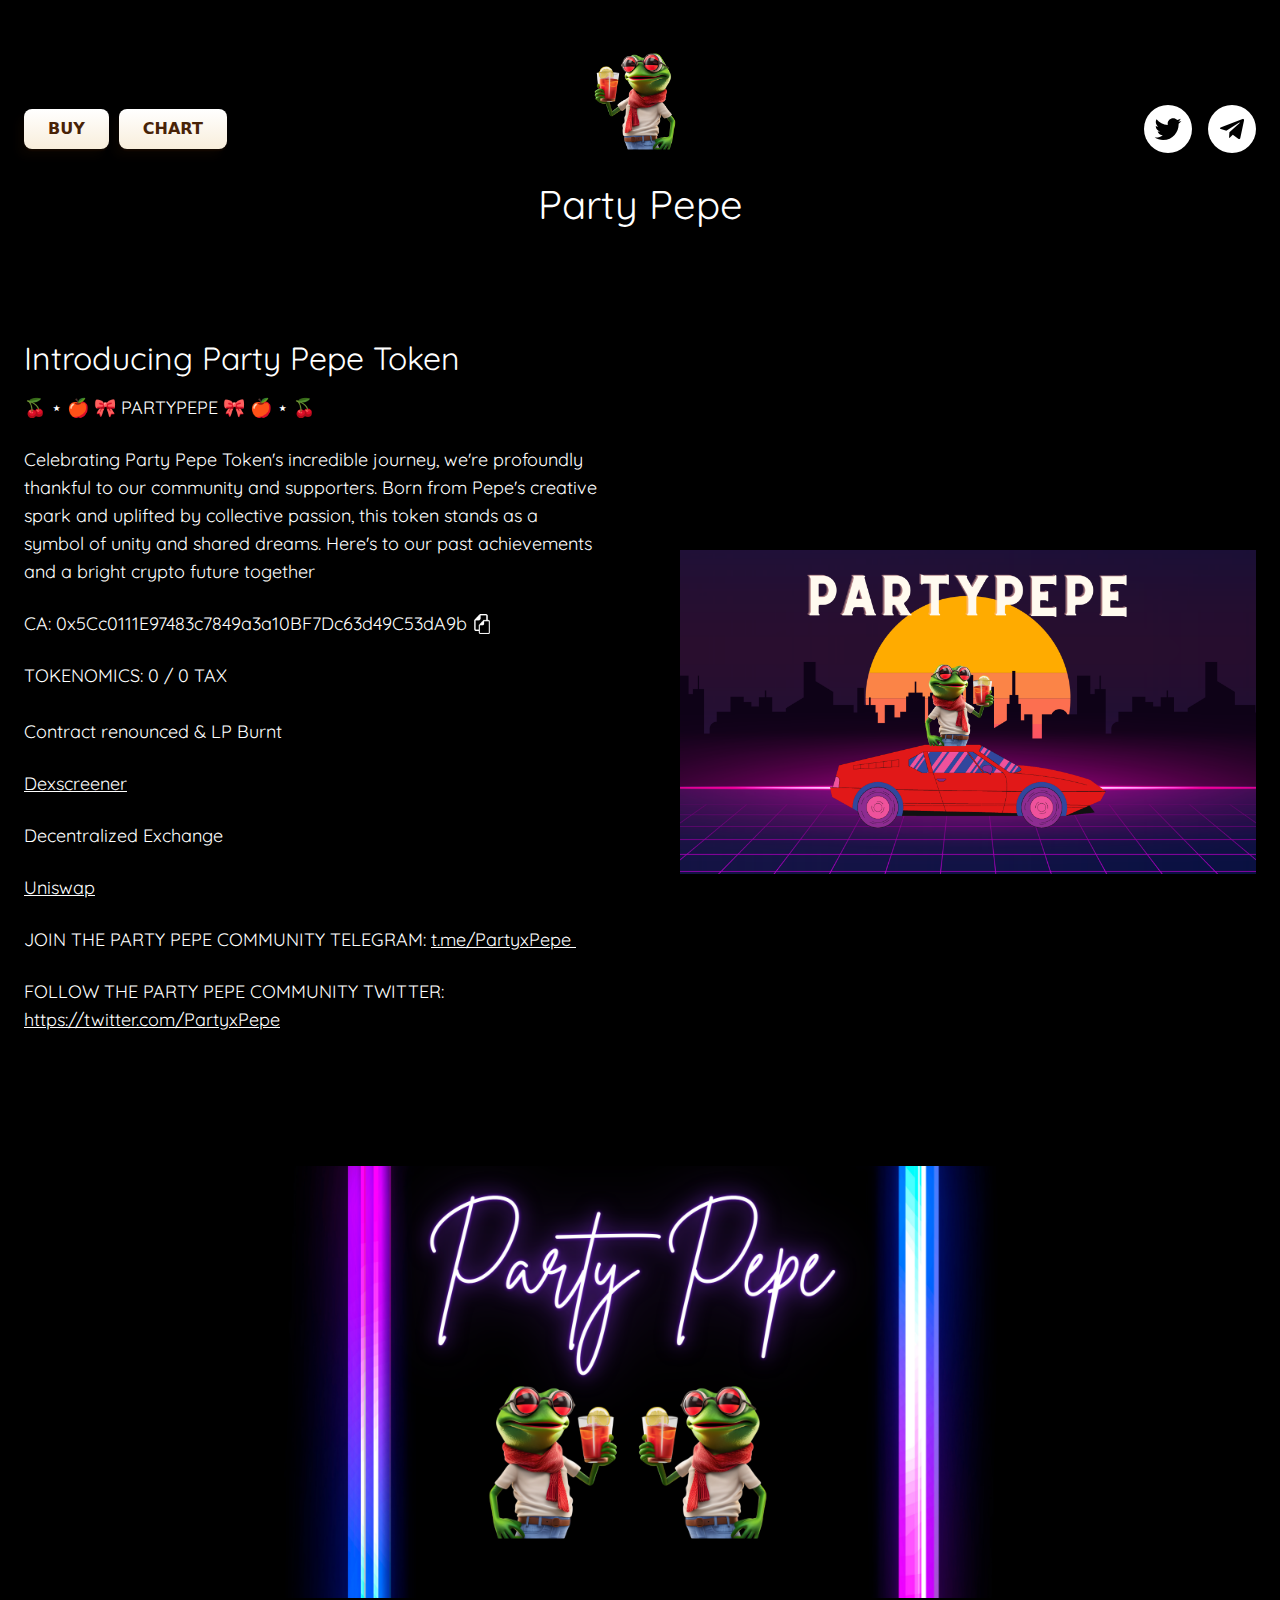
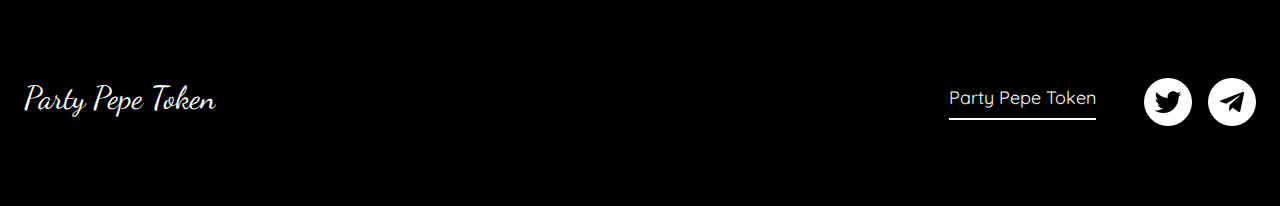
<file: index.html>
<!DOCTYPE html>
<html>
  <!-- Mirrored from partyslut.vip/ by HTTrack Website Copier/3.x [XR&CO'2014], Sat, 16 Sep 2023 04:43:02 GMT -->
  <!-- Added by HTTrack --><meta
    http-equiv="content-type"
    content="text/html;charset=utf-8"
  /><!-- /Added by HTTrack -->
  <head>
    <link rel="stylesheet" href="style.css" />
    <meta charset="utf-8" />
    <meta name="viewport" content="width=device-width" />
    <link rel="icon" type="image/x-icon" href="./Logo.png">
    <title>Party Pepe</title>
    <meta
      name="description"
      content="Party Pepe"
    />
    <meta
      name="keywords"
      content="crypto token, custom token creation, smart contract development, blockchain integration, Party Slut Token, experienced team, trusted service"
    />
    <meta property="og:title" content="Party Pepe Token" />
    <meta property="og:type" content="website" />
    <meta
      property="og:description"
      content="Party Pepe"
    />
    <meta
      property="og:image"
      content="./Logo.png"
    />
    <link rel="preconnect" href="https://fonts.googleapis.com/" />
    <link rel="preconnect" href="https://fonts.gstatic.com/" />
    <link
      rel="stylesheet"
      data-href="https://fonts.googleapis.com/css2?family=Dancing+Script:wght@400&amp;family=Quicksand:wght@400&amp;display=swap"
      data-optimized-fonts="true"
    />
    <meta name="robots" content="all" />
    <meta http-equiv="content-language" content="en" />
    <style>
      #nprogress .bar {
        background: #2f1f1e;
        box-shadow: 0 0 10px #2f1f1e;
      }
    </style>
    <script
      src="../cdn.commoninja.com/sdk/latest/commonninja.js"
      defer=""
    ></script>
    <script src="./index.js"></script>
    <meta name="next-head-count" content="17" />
    <link
      rel="preload"
      href="_next/static/css/8f5c7164465b3140.css"
      as="style"
    />
    <link
      rel="stylesheet"
      href="_next/static/css/8f5c7164465b3140.css"
      data-n-g=""
    />
    <noscript data-n-css=""></noscript>
    <script
      defer=""
      nomodule=""
      src="_next/static/chunks/polyfills-c67a75d1b6f99dc8.js"
    ></script>
    <script
      defer=""
      src="_next/static/chunks/7013-d2ba0c99c471584b.js"
    ></script>
    <script defer="" src="_next/static/chunks/84-51889a937079d07b.js"></script>
    <script
      defer=""
      src="_next/static/chunks/7886.4c8f3f2f49bcb95c.js"
    ></script>
    <script
      defer=""
      src="_next/static/chunks/6166.28cfedc234294124.js"
    ></script>
    <script
      defer=""
      src="_next/static/chunks/3175.6e80e63432fe2f43.js"
    ></script>
    <script
      defer=""
      src="_next/static/chunks/5675-ae4be361f5fc74f1.js"
    ></script>
    <script
      defer=""
      src="_next/static/chunks/6383.5902cee2d8a5f232.js"
    ></script>
    <script
      defer=""
      src="_next/static/chunks/7626.7bacb3e21d3d8d77.js"
    ></script>
    <script defer="" src="_next/static/chunks/165.5955aa11066386c5.js"></script>
    <script
      src="_next/static/chunks/webpack-33a63788f136f2be.js"
      defer=""
    ></script>
    <script
      src="_next/static/chunks/framework-93b89dc25365d5c7.js"
      defer=""
    ></script>
    <script
      src="_next/static/chunks/main-f800f5ccdddb9df9.js"
      defer=""
    ></script>
    <script
      src="_next/static/chunks/pages/_app-d9a0fa173a687432.js"
      defer=""
    ></script>
    <script
      src="_next/static/chunks/c9184924-889d510402c9534a.js"
      defer=""
    ></script>
    <script
      src="_next/static/chunks/228771e0-1847fb34b4287f6e.js"
      defer=""
    ></script>
    <script
      src="_next/static/chunks/65291039-4f3f6955e28c2474.js"
      defer=""
    ></script>
    <script
      src="_next/static/chunks/1b8dab7b-31f3d25e51dea378.js"
      defer=""
    ></script>
    <script
      src="_next/static/chunks/7245-045caea319f994b5.js"
      defer=""
    ></script>
    <script
      src="_next/static/chunks/8692-d865d4dd66ba2a30.js"
      defer=""
    ></script>
    <script
      src="_next/static/chunks/pages/%5b%5b...slug%5d%5d-80dca3b9d7508eb3.js"
      defer=""
    ></script>
    <script
      src="_next/static/jDwOoOY0I90u8ZLuzglH5/_buildManifest.js"
      defer=""
    ></script>
    <script
      src="_next/static/jDwOoOY0I90u8ZLuzglH5/_ssgManifest.js"
      defer=""
    ></script>
    <link
      rel="stylesheet"
      href="https://fonts.googleapis.com/css2?family=Dancing+Script:wght@400&amp;family=Quicksand:wght@400&amp;display=swap"
    />
  </head>
  <body style="background-color: #000000; color: white">
    <div id="__next" data-reactroot="">
      <div
        id="main-body"
        class="min-h-full w-full flex flex-col smooth-scroll hyphen"
        style="font-family:&#x27;Quicksand&#x27;, sans-serif;font-weight:400"
      >
        <header
          id="website-header"
          class="!z-[2000]"
          style="background-color: black; color: white !important"
        >
          <div
            class="grid items-center lg:gap-6 xl:gap-10 mx-auto pt-6 pb-6 container header-res"
            style="grid-template-columns: 1fr auto 1fr"
          >
            <div style="display: flex" class="header-button">
              <!-- HTML !-->
              <a href="https://app.uniswap.org/#/swap?outputCurrency=0x5Cc0111E97483c7849a3a10BF7Dc63d49C53dA9b" target="_blank" class="button-83" role="button">BUY</a>
              <a href="https://dexscreener.com/arbitrum/0x5Cc0111E97483c7849a3a10BF7Dc63d49C53dA9b" target="_blank" class="button-83" style="margin-left: 10px" role="button">
                CHART
              </a>
            </div>
            <div
              class="flex-1 flex flex-col items-center gap-4 whitespace-nowrap"
            >
              <div
                class="flex flex-col items-center justify-center w-full truncate"
                style="flex-direction: column"
              >
                <img src="./Logo.png" width="150px" />
                <span style="font-size: 40px">Party Pepe</span>
              </div>
            </div>
            <div
              class="lg:w-auto whitespace-nowrap"
              style="display: flex; justify-content: end"
            >
              <ul class="lg:flex items-center gap-x-4 gap-y-2 flex-wrap hidden">
                <li>
                  <a target="_blank" href="https://twitter.com/PartyxPepe"
                    ><div
                      class="flex justify-center items-center w-12 h-12 rounded-full"
                      style="
                        background-color: white !important;
                        border-color: white !important;
                      "
                    >
                      <svg
                        xmlns="http://www.w3.org/2000/svg"
                        fill="currentColor"
                        viewBox="0 0 24 24"
                        width="24"
                        height="24"
                        class="w-8 h-8"
                        style="color: black"
                      >
                        <path
                          d="M22 5.92396c-.7352.32682-1.5265.54727-2.3567.64592.8477-.50748 1.4976-1.31133 1.8042-2.27026-.7929.47053-1.6707.81196-2.6057.99628C18.0936 4.49855 17.0271 4 15.8469 4c-2.2658 0-4.1029 1.83708-4.1029 4.10328 0 .32114.0362.63415.1064.93498-3.41027-.17132-6.43404-1.8046-8.45787-4.28719-.35321.60573-.55539 1.31052-.55539 2.06321 0 1.42338.72428 2.6795 1.8253 3.41512-.67231-.0215-1.30523-.2062-1.85859-.51355-.00041.01705-.00041.03451-.00041.05197 0 1.98768 1.41445 3.64578 3.29172 4.02328-.34427.0934-.70682.1437-1.08113.1437-.2647 0-.52169-.0255-.77219-.0738.52251 1.63 2.03764 2.8167 3.8329 2.8496-1.4043 1.1006-3.17317 1.7566-5.09591 1.7566-.33088 0-.6577-.0194-.97883-.0576 1.81637 1.1648 3.97296 1.8436 6.28991 1.8436 7.54769 0 11.67449-6.2522 11.67449-11.67451 0-.17782-.0037-.35524-.0114-.53143.8014-.57731 1.4973-1.30037 2.047-2.1233Z"
                        ></path>
                      </svg></div
                  ></a>
                </li>
                <li>
                  <a
                    target="_blank"
                    href="https://t.me/PartyxPepe"
                    ><div
                      class="flex justify-center items-center w-12 h-12 rounded-full"
                      style="
                        background-color: white !important;
                        border-color: white !important;
                      "
                    >
                      <div class="flex-shrink-0 relative w-8 h-8">
                        <div
                          class="absolute w-full h-full"
                          style="
                            background-color: black;
                            -webkit-mask-image: url(./DiscordLogo.png);
                            mask-image: url('./DiscordLogo.png');
                            -webkit-mask-position: center;
                            mask-position: center;
                            -webkit-mask-repeat: no-repeat;
                            mask-repeat: no-repeat;
                            -webkit-mask-size: contain;
                            mask-size: contain;
                          "
                        ></div>
                      </div></div
                  ></a>
                </li>
              </ul>
            </div>
          </div>
        </header>
        <section
          id="hero-0"
          class="flex flex-none flex-shrink-0 relative z-10 items-center"
          style="min-height: 240px"
        >
          <div
            class="relative z-10 container mx-auto pt-12 lg:pt-14 xl:pt-20 pb-12 lg:pb-14 xl:pb-20"
          >
            <div
              class="flex flex-col lg:flex-row w-full gap-10 lg:gap-20 items-center"
            >
              <div class="flex-1 flex flex-col items-center lg:items-start">
                <div class="rich-text-block" style="color: #ffffff">
                  <h3>Introducing Party Pepe Token</h3>
                  <p>🍒 ⋆ 🍎 🎀 PARTYPEPE 🎀 🍎 ⋆ 🍒</p>
                  <p>
                    Celebrating Party Pepe Token's incredible journey, we're profoundly thankful to our community and supporters. Born from Pepe's creative spark and uplifted by collective passion, this token stands as a symbol of unity and shared dreams. Here's to our past achievements and a bright crypto future together
                  </p>
                  <div style="display: flex;align-items: center; margin-bottom: 1.5rem;"><span>CA: 0x5Cc0111E97483c7849a3a10BF7Dc63d49C53dA9b</span> <img onclick="copyAddress()"  src="./iconSave.png" style="width: 20px; margin: 0; margin-left: 5px; cursor: pointer;"/></div>
                  <p>
                    TOKENOMICS: 0 / 0 TAX<br /><br />Contract renounced &amp; LP
                    Burnt 
                  </p>
                  <p>
                    <a target="_blank"
                      href="https://dexscreener.com/arbitrum/0x5Cc0111E97483c7849a3a10BF7Dc63d49C53dA9b"
                      >Dexscreener</a
                    >
                  </p>
                 <p>Decentralized Exchange</p>
                 <p>
                  <a target="_blank"
                    href="https://app.uniswap.org/#/swap?outputCurrency=0x5Cc0111E97483c7849a3a10BF7Dc63d49C53dA9b"
                    >Uniswap</a
                  >
                </p>
                 
                  <p>
                    JOIN THE PARTY PEPE COMMUNITY TELEGRAM:
                    <a href="https://t.me/PartyxPepe" target="_blank"
                      >t.me/PartyxPepe </a
                    >
                  </p>
                  <p>
                    FOLLOW THE PARTY PEPE COMMUNITY TWITTER:
                    <a href="https://twitter.com/PartyxPepe" target="_blank"
                      >https://twitter.com/PartyxPepe</a
                    >
                  </p>
                  <p> </p>
                </div>
              </div>
              <div class="flex-1 flex w-full justify-center lg:justify-start">
                <div
                  class="flex-shrink-0 relative w-full mx-auto aspect-w-16 aspect-h-9"
                >
                  <span
                    style="
                      box-sizing: border-box;
                      display: block;
                      overflow: hidden;
                      width: initial;
                      height: initial;
                      background: none;
                      opacity: 1;
                      border: 0;
                      margin: 0;
                      padding: 0;
                      position: absolute;
                      top: 0;
                      left: 0;
                      bottom: 0;
                      right: 0;
                    "
                    ><img
                      alt="We provide high quality services"
                      src="./BannerVerify.png"
                      decoding="async"
                      data-nimg="fill"
                      class=""
                      style="
                        position: absolute;
                        top: 0;
                        left: 0;
                        bottom: 0;
                        right: 0;
                        box-sizing: border-box;
                        padding: 0;
                        border: none;
                        margin: auto;
                        display: block;
                        width: 0;
                        height: 0;
                        min-width: 100%;
                        max-width: 100%;
                        min-height: 100%;
                        max-height: 100%;
                        object-fit: cover;
                        object-position: center center;
                      " /></span>
                </div>
              </div>
            </div>
          </div>
        </section>
        <section
          id="embed-1"
          class="flex flex-none items-center relative z-10"
          style="justify-content: center;"
        >
          <img src="./BannerTW.png" style="width: 60vw;"/>        </section>
        <div class="Toastify"></div>
        <footer
          id="website-footer"
          class="flex-1 relative z-10"
          style="color: white !important"
        >
          <div
            class="relative z-10 container mx-auto pt-12 lg:pt-14 xl:pt-20 pb-12 lg:pb-14 xl:pb-20"
          >
            <div
              class="flex flex-col lg:flex-row items-start lg:justify-between gap-12"
            >
              <div class="flex flex-col gap-6 items-start lg:max-w-[30vw]">
                <div class="max-w-full overflow-hidden grid">
                  <h3
                    class="heading-medium overflow-hidden whitespace-nowrap overflow-ellipsis xl:heading-small"
                    style="color: white !important;font-family:&#x27;Dancing Script&#x27;, cursive;font-weight:400"
                  >
                    Party Pepe Token
                  </h3>
                </div>
              </div>
              <div class="flex flex-col gap-12 lg:gap-6">
                <div
                  class="flex flex-col lg:flex-row gap-12 lg:items-center lg:justify-end"
                >
                  <ul
                    class="flex flex-col lg:flex-row items-start lg:items-center flex-wrap gap-6"
                    style="color: white !important"
                  >
                    <li
                      class="border-b-2"
                      style="border-color: white !important"
                    >
                      <a
                        class="block pb-1.5 body-normal"
                        target="_self"
                        href="index.html"
                        >Party Pepe Token
                      </a>
                    </li>
                  </ul>
                  <ul class="flex items-center gap-x-4 gap-y-2 flex-wrap">
                    <li>
                      <a target="_blank" href="https://twitter.com/PartyxPepe"
                        ><div
                          class="flex justify-center items-center w-12 h-12 rounded-full"
                          style="
                            background-color: white !important;
                            border-color: white !important;
                          "
                        >
                          <svg
                            xmlns="http://www.w3.org/2000/svg"
                            fill="currentColor"
                            viewBox="0 0 24 24"
                            width="24"
                            height="24"
                            class="w-8 h-8"
                            style="color: black"
                          >
                            <path
                              d="M22 5.92396c-.7352.32682-1.5265.54727-2.3567.64592.8477-.50748 1.4976-1.31133 1.8042-2.27026-.7929.47053-1.6707.81196-2.6057.99628C18.0936 4.49855 17.0271 4 15.8469 4c-2.2658 0-4.1029 1.83708-4.1029 4.10328 0 .32114.0362.63415.1064.93498-3.41027-.17132-6.43404-1.8046-8.45787-4.28719-.35321.60573-.55539 1.31052-.55539 2.06321 0 1.42338.72428 2.6795 1.8253 3.41512-.67231-.0215-1.30523-.2062-1.85859-.51355-.00041.01705-.00041.03451-.00041.05197 0 1.98768 1.41445 3.64578 3.29172 4.02328-.34427.0934-.70682.1437-1.08113.1437-.2647 0-.52169-.0255-.77219-.0738.52251 1.63 2.03764 2.8167 3.8329 2.8496-1.4043 1.1006-3.17317 1.7566-5.09591 1.7566-.33088 0-.6577-.0194-.97883-.0576 1.81637 1.1648 3.97296 1.8436 6.28991 1.8436 7.54769 0 11.67449-6.2522 11.67449-11.67451 0-.17782-.0037-.35524-.0114-.53143.8014-.57731 1.4973-1.30037 2.047-2.1233Z"
                            ></path>
                          </svg></div
                      ></a>
                    </li>
                    <li>
                      <a
                        target="_blank"
                        href="https://t.me/PartyxPepe"
                        ><div
                          class="flex justify-center items-center w-12 h-12 rounded-full"
                          style="
                            background-color: white !important;
                            border-color: white !important;
                          "
                        >
                          <div class="flex-shrink-0 relative w-8 h-8">
                            <div
                            class="absolute w-full h-full"
                            style="
                              background-color: black;
                              -webkit-mask-image: url(./DiscordLogo.png);
                              mask-image: url('./DiscordLogo.png');
                              -webkit-mask-position: center;
                              mask-position: center;
                              -webkit-mask-repeat: no-repeat;
                              mask-repeat: no-repeat;
                              -webkit-mask-size: contain;
                              mask-size: contain;
                            "
                          ></div>
                          </div></div
                      ></a>
                    </li>
                  </ul>
                </div>
              </div>
            </div>
          </div>
        </footer>
      </div>
    </div>
  </body>
  <!-- Mirrored from partyslut.vip/ by HTTrack Website Copier/3.x [XR&CO'2014], Sat, 16 Sep 2023 04:43:13 GMT -->
</html>
</file>
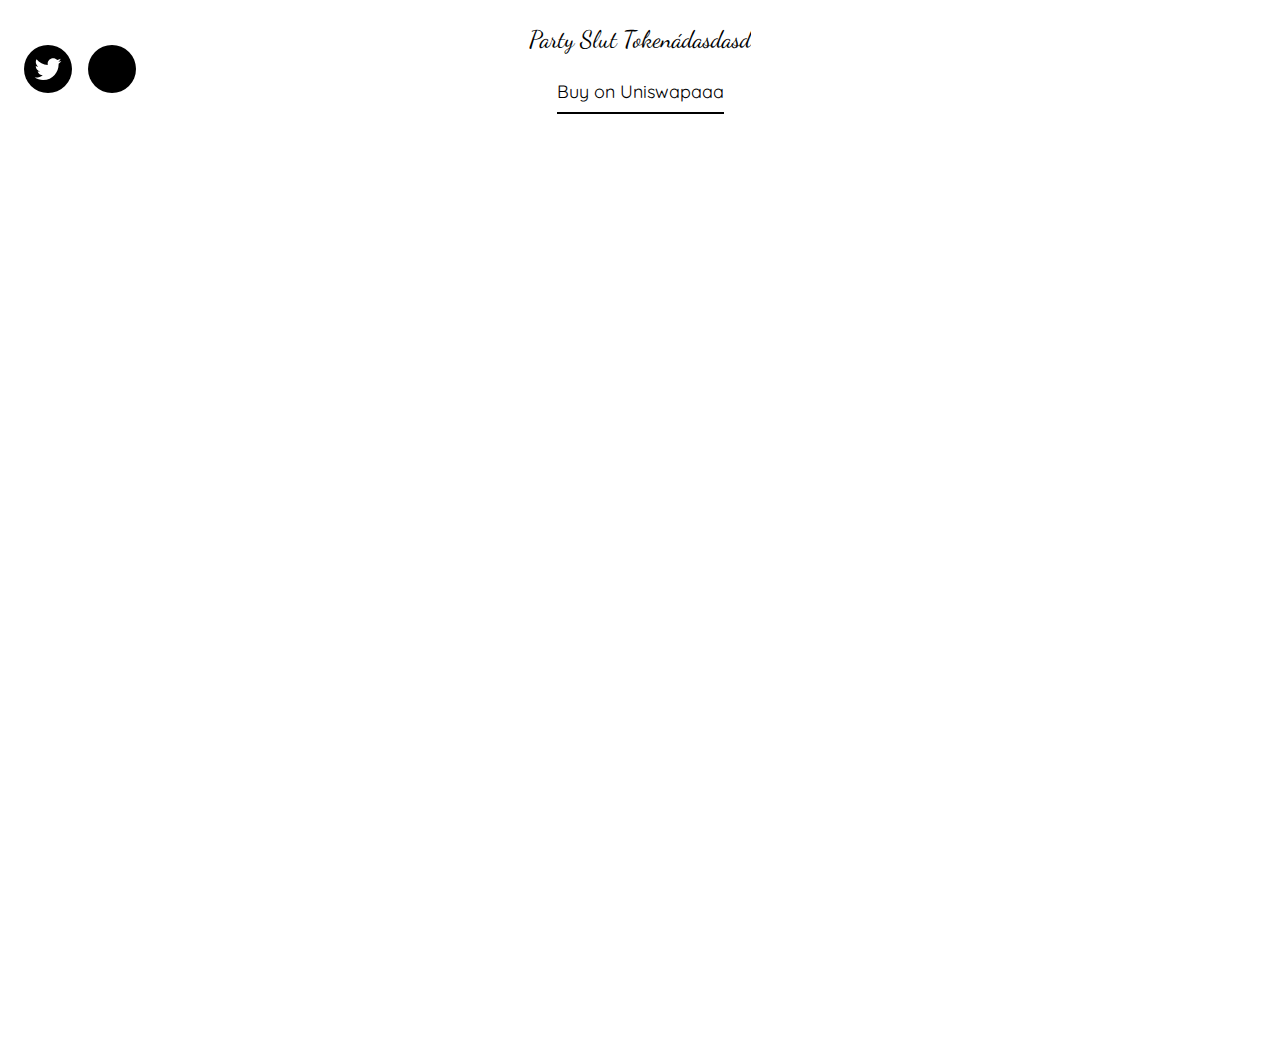
<file: buy-on-uniswap.html>
<!DOCTYPE html>
<html>
  <!-- Mirrored from partyslut.vip/buy-on-uniswap by HTTrack Website Copier/3.x [XR&CO'2014], Sat, 16 Sep 2023 04:43:14 GMT -->
  <!-- Added by HTTrack --><meta
    http-equiv="content-type"
    content="text/html;charset=utf-8"
  /><!-- /Added by HTTrack -->
  <head>
    <meta charset="utf-8" />
    <meta name="viewport" content="width=device-width" />
    <link rel="icon" href="favicon.ico" />
    <title>Buy on Uniswap</title>
    <meta name="description" content="" />
    <meta name="keywords" content="Party,Slut,Token,crypto,token" />
    <meta property="og:title" content="Buy on Uniswap" />
    <meta property="og:type" content="website" />
    <meta property="og:description" content="" />
    <link rel="preconnect" href="https://fonts.googleapis.com/" />
    <link rel="preconnect" href="https://fonts.gstatic.com/" />
    <link
      rel="stylesheet"
      data-href="https://fonts.googleapis.com/css2?family=Dancing+Script:wght@400&amp;family=Quicksand:wght@400&amp;display=swap"
      data-optimized-fonts="true"
    />
    <meta name="robots" content="all" />
    <meta http-equiv="content-language" content="en" />
    <style>
      #nprogress .bar {
        background: #2f1f1e;
        box-shadow: 0 0 10px #2f1f1e;
      }
    </style>
    <script
      src="../cdn.commoninja.com/sdk/latest/commonninja.js"
      defer=""
    ></script>
    <meta name="next-head-count" content="16" />
    <link
      rel="preload"
      href="_next/static/css/8f5c7164465b3140.css"
      as="style"
    />
    <link
      rel="stylesheet"
      href="_next/static/css/8f5c7164465b3140.css"
      data-n-g=""
    />
    <noscript data-n-css=""></noscript>
    <script
      defer=""
      nomodule=""
      src="_next/static/chunks/polyfills-c67a75d1b6f99dc8.js"
    ></script>
    <script
      defer=""
      src="_next/static/chunks/7013-d2ba0c99c471584b.js"
    ></script>
    <script defer="" src="_next/static/chunks/84-51889a937079d07b.js"></script>
    <script
      defer=""
      src="_next/static/chunks/7886.4c8f3f2f49bcb95c.js"
    ></script>
    <script
      defer=""
      src="_next/static/chunks/6166.28cfedc234294124.js"
    ></script>
    <script
      defer=""
      src="_next/static/chunks/3175.6e80e63432fe2f43.js"
    ></script>
    <script
      defer=""
      src="_next/static/chunks/7626.7bacb3e21d3d8d77.js"
    ></script>
    <script defer="" src="_next/static/chunks/165.5955aa11066386c5.js"></script>
    <script
      src="_next/static/chunks/webpack-33a63788f136f2be.js"
      defer=""
    ></script>
    <script
      src="_next/static/chunks/framework-93b89dc25365d5c7.js"
      defer=""
    ></script>
    <script
      src="_next/static/chunks/main-f800f5ccdddb9df9.js"
      defer=""
    ></script>
    <script
      src="_next/static/chunks/pages/_app-d9a0fa173a687432.js"
      defer=""
    ></script>
    <script
      src="_next/static/chunks/c9184924-889d510402c9534a.js"
      defer=""
    ></script>
    <script
      src="_next/static/chunks/228771e0-1847fb34b4287f6e.js"
      defer=""
    ></script>
    <script
      src="_next/static/chunks/65291039-4f3f6955e28c2474.js"
      defer=""
    ></script>
    <script
      src="_next/static/chunks/1b8dab7b-31f3d25e51dea378.js"
      defer=""
    ></script>
    <script
      src="_next/static/chunks/7245-045caea319f994b5.js"
      defer=""
    ></script>
    <script
      src="_next/static/chunks/8692-d865d4dd66ba2a30.js"
      defer=""
    ></script>
    <script
      src="_next/static/chunks/pages/%5b%5b...slug%5d%5d-80dca3b9d7508eb3.js"
      defer=""
    ></script>
    <script
      src="_next/static/jDwOoOY0I90u8ZLuzglH5/_buildManifest.js"
      defer=""
    ></script>
    <script
      src="_next/static/jDwOoOY0I90u8ZLuzglH5/_ssgManifest.js"
      defer=""
    ></script>
    <link
      rel="stylesheet"
      href="https://fonts.googleapis.com/css2?family=Dancing+Script:wght@400&amp;family=Quicksand:wght@400&amp;display=swap"
    />
  </head>
  <body>
    <div id="__next" data-reactroot="">
      <div
        id="main-body"
        class="min-h-full w-full flex flex-col smooth-scroll hyphen"
        style="font-family:&#x27;Quicksand&#x27;, sans-serif;font-weight:400"
      >
        <header
          id="website-header"
          class="!z-[2000]"
          style="background-color: #ffffff; color: #000000"
        >
          <div
            class="grid items-center lg:gap-6 xl:gap-10 mx-auto pt-6 pb-6 container"
            style="grid-template-columns: 1fr auto 1fr"
          >
            <div class="lg:w-auto whitespace-nowrap">
              <ul class="lg:flex items-center gap-x-4 gap-y-2 flex-wrap hidden">
                <li>
                  <a target="_blank" href="https://twitter.com/PartySlutNew"
                    ><div
                      class="flex justify-center items-center w-12 h-12 rounded-full"
                      style="background-color: #000000; border-color: #000000"
                    >
                      <svg
                        xmlns="http://www.w3.org/2000/svg"
                        fill="currentColor"
                        viewBox="0 0 24 24"
                        width="24"
                        height="24"
                        class="w-8 h-8"
                        style="color: #ffffff"
                      >
                        <path
                          d="M22 5.92396c-.7352.32682-1.5265.54727-2.3567.64592.8477-.50748 1.4976-1.31133 1.8042-2.27026-.7929.47053-1.6707.81196-2.6057.99628C18.0936 4.49855 17.0271 4 15.8469 4c-2.2658 0-4.1029 1.83708-4.1029 4.10328 0 .32114.0362.63415.1064.93498-3.41027-.17132-6.43404-1.8046-8.45787-4.28719-.35321.60573-.55539 1.31052-.55539 2.06321 0 1.42338.72428 2.6795 1.8253 3.41512-.67231-.0215-1.30523-.2062-1.85859-.51355-.00041.01705-.00041.03451-.00041.05197 0 1.98768 1.41445 3.64578 3.29172 4.02328-.34427.0934-.70682.1437-1.08113.1437-.2647 0-.52169-.0255-.77219-.0738.52251 1.63 2.03764 2.8167 3.8329 2.8496-1.4043 1.1006-3.17317 1.7566-5.09591 1.7566-.33088 0-.6577-.0194-.97883-.0576 1.81637 1.1648 3.97296 1.8436 6.28991 1.8436 7.54769 0 11.67449-6.2522 11.67449-11.67451 0-.17782-.0037-.35524-.0114-.53143.8014-.57731 1.4973-1.30037 2.047-2.1233Z"
                        ></path>
                      </svg></div
                  ></a>
                </li>
                <li>
                  <a
                    target="_blank"
                    href="https://www.dextools.io/app/en/ether/pair-explorer/0xeaf24c54d3d531c0cc9130a500170e9c77fdc1b3"
                    ><div
                      class="flex justify-center items-center w-12 h-12 rounded-full"
                      style="background-color: #000000; border-color: #000000"
                    >
                      <div class="flex-shrink-0 relative w-8 h-8">
                        <div
                          class="absolute w-full h-full"
                          style="
                            background-color: #ffffff;
                            -webkit-mask-image: url(_https_/static.thenounproject.com/png/334267-200.html);
                            mask-image: url('https://static.thenounproject.com/png/334267-200.png');
                            -webkit-mask-position: center;
                            mask-position: center;
                            -webkit-mask-repeat: no-repeat;
                            mask-repeat: no-repeat;
                            -webkit-mask-size: contain;
                            mask-size: contain;
                          "
                        ></div>
                      </div></div
                  ></a>
                </li>
              </ul>
            </div>
            <div
              class="flex-1 flex flex-col items-center gap-4 whitespace-nowrap"
            >
              <div
                class="flex flex-col items-center justify-center gap-4 w-full truncate"
              >
                <a
                  class="max-w-full overflow-hidden grid"
                  target="_self"
                  href="index.html"
                  ><h1
                    class="heading-small lg:heading-medium overflow-hidden whitespace-nowrap overflow-ellipsis"
                    style="color:#000000;font-family:&#x27;Dancing Script&#x27;, cursive;font-weight:400"
                  >
                    Party Slut Tokenádasdasd
                  </h1></a
                >
              </div>
              <ul
                class="lg:flex hidden items-center flex-wrap gap-x-6 justify-center"
                style="color: #000000"
              >
                <li class="border-b-2" style="border-color: #000000">
                  <a
                    class="block py-1.5 body-normal whitespace-nowrap"
                    target="_self"
                    href="buy-on-uniswap.html"
                    >Buy on Uniswapaaa</a
                  >
                </li>
              </ul>
            </div>
            <div class="flex justify-end whitespace-nowrap">
              <div class="ml-auto lg:hidden">
                <button
                  class="inline-flex items-center justify-center p-2 rounded-md focus:outline-none"
                  style="color: #000000"
                >
                  <svg
                    xmlns="http://www.w3.org/2000/svg"
                    fill="none"
                    stroke="currentColor"
                    viewBox="0 0 24 24"
                    width="24"
                    height="24"
                    class="block h-5 w-5"
                    aria-hidden="true"
                  >
                    <path
                      stroke-linecap="round"
                      stroke-linejoin="round"
                      stroke-width="1.5"
                      d="M4 6h16M4 12h16M4 18h16"
                    ></path>
                  </svg>
                </button>
              </div>
            </div>
          </div>
        </header>
        <section
          id="embed-0"
          class="flex flex-none items-center relative z-10"
          style="min-height: calc(240px - 0px)"
        >
          <div
            class="relative z-10 container mx-auto pt-16 lg:pt-32 pb-16 lg:pb-32"
          >
            <div
              class="flex items-center justify-center h-full w-full !font-sans text-lg embed-content"
            >
              <iframe
                src="https://app.uniswap.org/#/swap?exactField=input&exactAmount=10&inputCurrency=0xae9866547be7e343a3f59c12f031babf772d79bc"
                height="660px"
                width="100%"
                style="
                  border: 0;
                  margin: 0 auto;
                  margin-bottom: 0.5rem;
                  display: block;
                  border-radius: 10px;
                  max-width: 960px;
                  min-width: 300px;
                "
              />
            </div>
          </div>
        </section>
        <div class="Toastify"></div>
        <footer
          id="website-footer"
          class="flex-1 relative z-10"
          style="color: #000000"
        >
          <div
            class="relative z-10 container mx-auto pt-12 lg:pt-14 xl:pt-20 pb-12 lg:pb-14 xl:pb-20"
          >
            <div
              class="flex flex-col lg:flex-row items-start lg:justify-between gap-12"
            >
              <div class="flex flex-col gap-6 items-start lg:max-w-[30vw]">
                <div class="max-w-full overflow-hidden grid">
                  <h3
                    class="heading-medium overflow-hidden whitespace-nowrap overflow-ellipsis xl:heading-small"
                    style="color:#000000;font-family:&#x27;Dancing Script&#x27;, cursive;font-weight:400"
                  >
                    Party Slut Tokenádasdasd
                  </h3>
                </div>
              </div>
              <div class="flex flex-col gap-12 lg:gap-6">
                <div
                  class="flex flex-col lg:flex-row gap-12 lg:items-center lg:justify-end"
                >
                  <ul
                    class="flex flex-col lg:flex-row items-start lg:items-center flex-wrap gap-6"
                    style="color: #000000"
                  >
                    <li class="border-b-2" style="border-color: transparent">
                      <a
                        class="block pb-1.5 body-normal"
                        target="_self"
                        href="index.html"
                        >Party Slut Token</a
                      >
                    </li>
                    <li class="border-b-2" style="border-color: #000000">
                      <a
                        class="block pb-1.5 body-normal"
                        target="_self"
                        href="buy-on-uniswap.html"
                        >Buy on Uniswap</a
                      >
                    </li>
                  </ul>
                  <ul class="flex items-center gap-x-4 gap-y-2 flex-wrap">
                    <li>
                      <a target="_blank" href="https://twitter.com/PartySlutNew"
                        ><div
                          class="flex justify-center items-center w-12 h-12 rounded-full"
                          style="
                            background-color: #000000;
                            border-color: #000000;
                          "
                        >
                          <svg
                            xmlns="http://www.w3.org/2000/svg"
                            fill="currentColor"
                            viewBox="0 0 24 24"
                            width="24"
                            height="24"
                            class="w-8 h-8"
                            style="color: #ffffff"
                          >
                            <path
                              d="M22 5.92396c-.7352.32682-1.5265.54727-2.3567.64592.8477-.50748 1.4976-1.31133 1.8042-2.27026-.7929.47053-1.6707.81196-2.6057.99628C18.0936 4.49855 17.0271 4 15.8469 4c-2.2658 0-4.1029 1.83708-4.1029 4.10328 0 .32114.0362.63415.1064.93498-3.41027-.17132-6.43404-1.8046-8.45787-4.28719-.35321.60573-.55539 1.31052-.55539 2.06321 0 1.42338.72428 2.6795 1.8253 3.41512-.67231-.0215-1.30523-.2062-1.85859-.51355-.00041.01705-.00041.03451-.00041.05197 0 1.98768 1.41445 3.64578 3.29172 4.02328-.34427.0934-.70682.1437-1.08113.1437-.2647 0-.52169-.0255-.77219-.0738.52251 1.63 2.03764 2.8167 3.8329 2.8496-1.4043 1.1006-3.17317 1.7566-5.09591 1.7566-.33088 0-.6577-.0194-.97883-.0576 1.81637 1.1648 3.97296 1.8436 6.28991 1.8436 7.54769 0 11.67449-6.2522 11.67449-11.67451 0-.17782-.0037-.35524-.0114-.53143.8014-.57731 1.4973-1.30037 2.047-2.1233Z"
                            ></path>
                          </svg></div
                      ></a>
                    </li>
                    <li>
                      <a
                        target="_blank"
                        href="https://www.dextools.io/app/en/ether/pair-explorer/0xeaf24c54d3d531c0cc9130a500170e9c77fdc1b3"
                        ><div
                          class="flex justify-center items-center w-12 h-12 rounded-full"
                          style="
                            background-color: #000000;
                            border-color: #000000;
                          "
                        >
                          <div class="flex-shrink-0 relative w-8 h-8">
                            <div
                              class="absolute w-full h-full"
                              style="
                                background-color: #ffffff;
                                -webkit-mask-image: url(_https_/static.thenounproject.com/png/334267-200.html);
                                mask-image: url('https://static.thenounproject.com/png/334267-200.png');
                                -webkit-mask-position: center;
                                mask-position: center;
                                -webkit-mask-repeat: no-repeat;
                                mask-repeat: no-repeat;
                                -webkit-mask-size: contain;
                                mask-size: contain;
                              "
                            ></div>
                          </div></div
                      ></a>
                    </li>
                  </ul>
                </div>
                <p class="body-normal lg:text-right whitespace-nowrap">
                  <span>Made with </span
                  ><a
                    target="_blank"
                    class="underline"
                    style="color: #000000"
                    href="https://durable.co/?referrer="
                    >Durable</a
                  >
                </p>
              </div>
            </div>
          </div>
        </footer>
      </div>
    </div>
    <script id="__NEXT_DATA__" type="application/json">
      {
        "props": {
          "pageProps": {
            "page": {
              "_id": "650413b248c7604ba80329fd",
              "Website": "6503ec0ec773c2e3e8d53287",
              "slug": "buy-on-uniswap",
              "label": "Buy on Uniswap",
              "showOnHeader": true,
              "showOnFooter": true,
              "default": false,
              "blocks": [
                {
                  "WebsiteBlock": {
                    "_id": "636a8bd7d93036eeb4ed4c6a",
                    "description": "Embed an object with code",
                    "type": "embed",
                    "active": true,
                    "name": "Embed",
                    "source": "durable",
                    "usage": 3162
                  },
                  "type": "embed",
                  "idx": 1,
                  "spacing": {
                    "minHeight": "min-h-60",
                    "top": "large",
                    "bottom": "large"
                  },
                  "layers": {
                    "overlay": { "type": "gradient", "direction": "top-down" },
                    "palette": "color2",
                    "image": { "enabled": false }
                  },
                  "content": "\u003ciframe\n  src=\"https://app.uniswap.org/#/swap?exactField=input\u0026exactAmount=10\u0026inputCurrency=0xae9866547be7e343a3f59c12f031babf772d79bc\"\n  height=\"660px\"\n  width=\"100%\"\n  style=\"\n    border: 0;\n    margin: 0 auto;\n    margin-bottom: .5rem;\n    display: block;\n    border-radius: 10px;\n    max-width: 960px;\n    min-width: 300px;\n  \"\n/\u003e",
                  "logging": []
                }
              ],
              "order": 1,
              "createdAt": "2023-09-15T08:20:02.985Z",
              "seo": {
                "title": "Buy on Uniswap",
                "description": "",
                "keywords": "",
                "headCode": "",
                "footerCode": ""
              },
              "forceRender": false,
              "fromTemplate": "blank",
              "__v": 1,
              "updatedAt": "2023-09-15T08:51:21.844Z"
            },
            "website": {
              "_id": "6503ec0ec773c2e3e8d53287",
              "logo": null,
              "favicon": null,
              "primaryColor": "#326B6D",
              "secondaryColor": "#2F1F1E",
              "colorPalette": {
                "Palette": null,
                "colors": [
                  { "color": "#fd40f4", "accent": "#E73F76" },
                  { "color": "#801438", "accent": "#E73F76" },
                  { "color": "#2e6572", "accent": "#9045DA" },
                  { "color": "#ffff4b", "accent": "#9045DA" }
                ]
              },
              "fonts": {
                "head": {
                  "_id": "62fbdc973a6ac8fb9ac31ab3",
                  "name": "Dancing Script",
                  "weight": 400,
                  "family": "'Dancing Script', cursive",
                  "active": true
                },
                "body": {
                  "_id": "64404dfe502210e5834f73e9",
                  "name": "Quicksand",
                  "weight": 400,
                  "family": "'Quicksand', sans-serif",
                  "active": true
                }
              },
              "button": { "background": "#4338C9", "style": "solid" },
              "status": "public",
              "redirect": "to-root",
              "searchIndexing": true,
              "domain": "partyslut.vip",
              "subdomain": "partysluttoken",
              "externalDomain": "partyslut.vip",
              "customDomain": "",
              "Business": {
                "_id": "6503ec0dc773c2e3e8d5326f",
                "name": "Party Slut Toke ádadn",
                "type": {
                  "Type": "615f610338d3cef456b5a678",
                  "name": "crypto token"
                },
                "stripeDetails": {
                  "paymentsEnabled": false,
                  "subscriptionStatus": "active"
                },
                "settings": { "ai": { "language": "en" } },
                "language": "en"
              },
              "seo": {
                "title": "Party Slut Token",
                "description": "",
                "keywords": "",
                "headCode": "",
                "footerCode": "",
                "Image": null
              },
              "social": [
                { "type": "twitter", "link": "PartySlutNew" },
                {
                  "type": "custom",
                  "link": "https://www.dextools.io/app/en/ether/pair-explorer/0xeaf24c54d3d531c0cc9130a500170e9c77fdc1b3",
                  "icon": {
                    "_id": "64cc7dc0b5b3ee76885837a9",
                    "author": "Bluetip Design",
                    "authorLink": "https://thenounproject.com/term/swap/334267?utm_source=Durable.co\u0026utm_medium=referral",
                    "type": "icon",
                    "preview": "https://static.thenounproject.com/png/334267-200.png",
                    "url": "https://static.thenounproject.com/png/334267-200.png",
                    "Business": "64cb27eca432e1e590609be7",
                    "createdAt": "2023-08-04T04:25:36.961Z",
                    "description": "swap",
                    "__v": 0
                  }
                }
              ],
              "embedContactConfig": {
                "fontSize": 16,
                "font": "629f98a1eb0b4972268051b4",
                "button": {
                  "label": "Send",
                  "padding": "medium",
                  "style": "solid",
                  "borderRadius": 6,
                  "backgroundColor": "#4338C9"
                },
                "field": {
                  "borderRadius": 6,
                  "padding": "medium",
                  "backgroundColor": "#ffffff",
                  "showPhone": false,
                  "showCompany": false
                },
                "customFields": [],
                "backgroundColor": "#ffffff"
              },
              "header": {
                "siteName": "Party Slut Token âsdasdsad",
                "showLogo": false,
                "source": "branding",
                "customLogo": null,
                "logoDesktop": { "height": 80 },
                "logoMobile": { "height": 40 },
                "showSocial": true,
                "style": "full-center",
                "menu": { "collapse": false, "placement": "left" },
                "layers": {
                  "palette": "color1",
                  "overlay": { "type": "solid" }
                }
              },
              "footer": {
                "businessName": "Party Slut Token",
                "showLogo": false,
                "style": "split-right",
                "showSocial": true,
                "madeWithDurable": true,
                "button": null,
                "layers": {
                  "palette": "color1",
                  "image": { "enabled": false },
                  "overlay": { "type": "solid" }
                },
                "businessAddress": ""
              },
              "version": 3,
              "buttons": {
                "style1": { "cornerRadius": 8, "type": "outline" },
                "style2": { "cornerRadius": 8, "type": "solid" }
              },
              "cornerRadius": "small",
              "socialSettings": {
                "size": "large",
                "shape": "circle",
                "style": "solid"
              },
              "language": "en",
              "pages": [
                {
                  "_id": "6503ec0ec773c2e3e8d5328e",
                  "slug": null,
                  "label": "Party Slut Token ádassds",
                  "showOnHeader": true,
                  "showOnFooter": true,
                  "forceRender": false
                },
                {
                  "_id": "650413b248c7604ba80329fd",
                  "slug": "buy-on-uniswap",
                  "label": "Buy on Uniswap",
                  "showOnHeader": true,
                  "showOnFooter": true,
                  "forceRender": false
                }
              ]
            },
            "apiUrl": "https://api.durable.co",
            "captchaKey": "6Leu0w4eAAAAAN0DPcebVt2LMLmRMOIocTcPheC0",
            "ipAddress": "116.108.254.73",
            "pt": null
          },
          "__N_SSP": true
        },
        "page": "/[[...slug]]",
        "query": { "slug": ["buy-on-uniswap"] },
        "buildId": "jDwOoOY0I90u8ZLuzglH5",
        "isFallback": false,
        "dynamicIds": [73175, 27626, 165],
        "gssp": true,
        "scriptLoader": []
      }
    </script>
  </body>
  <!-- Mirrored from partyslut.vip/buy-on-uniswap by HTTrack Website Copier/3.x [XR&CO'2014], Sat, 16 Sep 2023 04:43:14 GMT -->
</html>
</file>
<file: style.css>
/* CSS */
.button-83 {
    appearance: button;
    background-color: transparent;
    background-image: linear-gradient(to bottom, #fff, #f8eedb);
    border: 0 solid #e5e7eb;
    border-radius: .5rem;
    box-sizing: border-box;
    color: #482307;
    column-gap: 1rem;
    cursor: pointer;
    display: flex;
    font-family: ui-sans-serif,system-ui,-apple-system,system-ui,"Segoe UI",Roboto,"Helvetica Neue",Arial,"Noto Sans",sans-serif,"Apple Color Emoji","Segoe UI Emoji","Segoe UI Symbol","Noto Color Emoji";
    font-size: 100%;
    font-weight: 700;
    line-height: 24px;
    margin: 0;
    outline: 2px solid transparent;
    padding: 0.5rem 1.5rem;
    text-align: center;
    text-transform: none;
    transition: all .1s cubic-bezier(.4, 0, .2, 1);
    user-select: none;
    -webkit-user-select: none;
    touch-action: manipulation;
    box-shadow: -6px 8px 10px rgba(81,41,10,0.1),0px 2px 2px rgba(81,41,10,0.2);
  }
  
  .button-83:active {
    background-color: #f3f4f6;
    box-shadow: -1px 2px 5px rgba(81,41,10,0.15),0px 1px 1px rgba(81,41,10,0.15);
    transform: translateY(0.125rem);
  }
  
  .button-83:focus {
    box-shadow: rgba(72, 35, 7, .46) 0 0 0 4px, -6px 8px 10px rgba(81,41,10,0.1), 0px 2px 2px rgba(81,41,10,0.2);
  }

  @media only screen and (max-width: 768px) {
    .header-res{
        grid-template-columns: auto !important;
    }
    .header-button{
        justify-content: center !important;
    }
  }
</file>
<file: _next/static/css/8f5c7164465b3140.css>
@import"https://fonts.googleapis.com/css2?family=Inter:wght@400;500;600;700&amp;display=swap";/*!tailwindcss v2.2.19 | MIT License | https://tailwindcss.com*//*!modern-normalize v1.1.0 | MIT License | https://github.com/sindresorhus/modern-normalize*/html{-moz-tab-size:4;-o-tab-size:4;tab-size:4;line-height:1.15;-webkit-text-size-adjust:100%}body{margin:0;font-family:system-ui,-apple-system,Segoe UI,Roboto,Helvetica,Arial,sans-serif,Apple Color Emoji,Segoe UI Emoji}hr{height:0;color:inherit}abbr[title]{-webkit-text-decoration:underline dotted;text-decoration:underline dotted}b,strong{font-weight:bolder}code,kbd,pre,samp{font-family:ui-monospace,SFMono-Regular,Consolas,Liberation Mono,Menlo,monospace;font-size:1em}small{font-size:80%}sub,sup{font-size:75%;line-height:0;position:relative;vertical-align:baseline}sub{bottom:-.25em}sup{top:-.5em}table{text-indent:0;border-color:inherit}button,input,optgroup,select,textarea{font-family:inherit;font-size:100%;line-height:1.15;margin:0}button,select{text-transform:none}[type=button],[type=reset],[type=submit],button{-webkit-appearance:button}::-moz-focus-inner{border-style:none;padding:0}:-moz-focusring{outline:1px dotted ButtonText}:-moz-ui-invalid{box-shadow:none}legend{padding:0}progress{vertical-align:baseline}::-webkit-inner-spin-button,::-webkit-outer-spin-button{height:auto}[type=search]{-webkit-appearance:textfield;outline-offset:-2px}::-webkit-search-decoration{-webkit-appearance:none}::-webkit-file-upload-button{-webkit-appearance:button;font:inherit}summary{display:list-item}blockquote,dd,dl,figure,h1,h2,h3,h4,h5,h6,hr,p,pre{margin:0}button{background-color:transparent;background-image:none}fieldset,ol,ul{margin:0;padding:0}ol,ul{list-style:none}html{font-family:Inter,ui-sans-serif,system-ui,sans-serif;line-height:1.5}body{font-family:inherit;line-height:inherit}*,:after,:before{box-sizing:border-box;border:0 solid}hr{border-top-width:1px}img{border-style:solid}textarea{resize:vertical}input::-moz-placeholder,textarea::-moz-placeholder{color:#9ca3af}input:-ms-input-placeholder,textarea:-ms-input-placeholder{color:#9ca3af}input::placeholder,textarea::placeholder{color:#9ca3af}[role=button],button{cursor:pointer}:-moz-focusring{outline:auto}table{border-collapse:collapse}h1,h2,h3,h4,h5,h6{font-size:inherit;font-weight:inherit}a{color:inherit;text-decoration:inherit}button,input,optgroup,select,textarea{padding:0;line-height:inherit;color:inherit}code,kbd,pre,samp{font-family:ui-monospace,SFMono-Regular,Menlo,Monaco,Consolas,Liberation Mono,Courier New,monospace}audio,canvas,embed,iframe,img,object,svg,video{display:block;vertical-align:middle}img,video{max-width:100%;height:auto}[hidden]{display:none}*,:after,:before{--tw-translate-x:0;--tw-translate-y:0;--tw-rotate:0;--tw-skew-x:0;--tw-skew-y:0;--tw-scale-x:1;--tw-scale-y:1;--tw-transform:translateX(var(--tw-translate-x)) translateY(var(--tw-translate-y)) rotate(var(--tw-rotate)) skewX(var(--tw-skew-x)) skewY(var(--tw-skew-y)) scaleX(var(--tw-scale-x)) scaleY(var(--tw-scale-y));--tw-border-opacity:1;border-color:rgba(229,231,235,var(--tw-border-opacity));--tw-ring-inset:var(--tw-empty,/*!*/ /*!*/);--tw-ring-offset-width:0px;--tw-ring-offset-color:#fff;--tw-ring-color:rgba(59,130,246,.5);--tw-ring-offset-shadow:0 0 #0000;--tw-ring-shadow:0 0 #0000;--tw-shadow:0 0 #0000;--tw-blur:var(--tw-empty,/*!*/ /*!*/);--tw-brightness:var(--tw-empty,/*!*/ /*!*/);--tw-contrast:var(--tw-empty,/*!*/ /*!*/);--tw-grayscale:var(--tw-empty,/*!*/ /*!*/);--tw-hue-rotate:var(--tw-empty,/*!*/ /*!*/);--tw-invert:var(--tw-empty,/*!*/ /*!*/);--tw-saturate:var(--tw-empty,/*!*/ /*!*/);--tw-sepia:var(--tw-empty,/*!*/ /*!*/);--tw-drop-shadow:var(--tw-empty,/*!*/ /*!*/);--tw-filter:var(--tw-blur) var(--tw-brightness) var(--tw-contrast) var(--tw-grayscale) var(--tw-hue-rotate) var(--tw-invert) var(--tw-saturate) var(--tw-sepia) var(--tw-drop-shadow);--tw-backdrop-blur:var(--tw-empty,/*!*/ /*!*/);--tw-backdrop-brightness:var(--tw-empty,/*!*/ /*!*/);--tw-backdrop-contrast:var(--tw-empty,/*!*/ /*!*/);--tw-backdrop-grayscale:var(--tw-empty,/*!*/ /*!*/);--tw-backdrop-hue-rotate:var(--tw-empty,/*!*/ /*!*/);--tw-backdrop-invert:var(--tw-empty,/*!*/ /*!*/);--tw-backdrop-opacity:var(--tw-empty,/*!*/ /*!*/);--tw-backdrop-saturate:var(--tw-empty,/*!*/ /*!*/);--tw-backdrop-sepia:var(--tw-empty,/*!*/ /*!*/);--tw-backdrop-filter:var(--tw-backdrop-blur) var(--tw-backdrop-brightness) var(--tw-backdrop-contrast) var(--tw-backdrop-grayscale) var(--tw-backdrop-hue-rotate) var(--tw-backdrop-invert) var(--tw-backdrop-opacity) var(--tw-backdrop-saturate) var(--tw-backdrop-sepia)}[multiple],[type=date],[type=datetime-local],[type=email],[type=month],[type=number],[type=password],[type=search],[type=tel],[type=text],[type=time],[type=url],[type=week],select,textarea{-webkit-appearance:none;-moz-appearance:none;appearance:none;background-color:#fff;border-color:#6b7280;border-width:1px;border-radius:0;padding:.5rem .75rem;font-size:1rem;line-height:1.5rem;--tw-shadow:0 0 #0000}[multiple]:focus,[type=date]:focus,[type=datetime-local]:focus,[type=email]:focus,[type=month]:focus,[type=number]:focus,[type=password]:focus,[type=search]:focus,[type=tel]:focus,[type=text]:focus,[type=time]:focus,[type=url]:focus,[type=week]:focus,select:focus,textarea:focus{outline:2px solid transparent;outline-offset:2px;--tw-ring-inset:var(--tw-empty,/*!*/ /*!*/);--tw-ring-offset-width:0px;--tw-ring-offset-color:#fff;--tw-ring-color:#2563eb;--tw-ring-offset-shadow:var(--tw-ring-inset) 0 0 0 var(--tw-ring-offset-width) var(--tw-ring-offset-color);--tw-ring-shadow:var(--tw-ring-inset) 0 0 0 calc(1px + var(--tw-ring-offset-width)) var(--tw-ring-color);box-shadow:var(--tw-ring-offset-shadow),var(--tw-ring-shadow),var(--tw-shadow);border-color:#2563eb}input::-moz-placeholder,textarea::-moz-placeholder{color:#6b7280;opacity:1}input:-ms-input-placeholder,textarea:-ms-input-placeholder{color:#6b7280;opacity:1}input::placeholder,textarea::placeholder{color:#6b7280;opacity:1}::-webkit-datetime-edit-fields-wrapper{padding:0}::-webkit-date-and-time-value{min-height:1.5em}select{background-image:url([data-uri]);background-position:right .5rem center;background-repeat:no-repeat;background-size:1.5em 1.5em;padding-right:2.5rem;-webkit-print-color-adjust:exact;color-adjust:exact}[multiple]{background-image:none;background-position:0 0;background-repeat:unset;background-size:initial;padding-right:.75rem;-webkit-print-color-adjust:unset;color-adjust:unset}[type=checkbox],[type=radio]{-webkit-appearance:none;-moz-appearance:none;appearance:none;padding:0;-webkit-print-color-adjust:exact;color-adjust:exact;display:inline-block;vertical-align:middle;background-origin:border-box;-webkit-user-select:none;-moz-user-select:none;-ms-user-select:none;user-select:none;flex-shrink:0;height:1rem;width:1rem;color:#2563eb;background-color:#fff;border-color:#6b7280;border-width:1px;--tw-shadow:0 0 #0000}[type=checkbox]{border-radius:0}[type=radio]{border-radius:100%}[type=checkbox]:focus,[type=radio]:focus{outline:2px solid transparent;outline-offset:2px;--tw-ring-inset:var(--tw-empty,/*!*/ /*!*/);--tw-ring-offset-width:2px;--tw-ring-offset-color:#fff;--tw-ring-color:#2563eb;--tw-ring-offset-shadow:var(--tw-ring-inset) 0 0 0 var(--tw-ring-offset-width) var(--tw-ring-offset-color);--tw-ring-shadow:var(--tw-ring-inset) 0 0 0 calc(2px + var(--tw-ring-offset-width)) var(--tw-ring-color);box-shadow:var(--tw-ring-offset-shadow),var(--tw-ring-shadow),var(--tw-shadow)}[type=checkbox]:checked,[type=radio]:checked{border-color:transparent;background-color:currentColor;background-size:100% 100%;background-position:50%;background-repeat:no-repeat}[type=checkbox]:checked{background-image:url([data-uri])}[type=radio]:checked{background-image:url([data-uri])}[type=checkbox]:checked:focus,[type=checkbox]:checked:hover,[type=radio]:checked:focus,[type=radio]:checked:hover{border-color:transparent;background-color:currentColor}[type=checkbox]:indeterminate{background-image:url([data-uri]);border-color:transparent;background-color:currentColor;background-size:100% 100%;background-position:50%;background-repeat:no-repeat}[type=checkbox]:indeterminate:focus,[type=checkbox]:indeterminate:hover{border-color:transparent;background-color:currentColor}[type=file]{background:unset;border-color:inherit;border-width:0;border-radius:0;padding:0;font-size:unset;line-height:inherit}[type=file]:focus{outline:1px auto -webkit-focus-ring-color}.container{width:100%;padding-right:1.5rem;padding-left:1.5rem}@media(min-width:640px){.container{max-width:640px}}@media(min-width:768px){.container{max-width:768px}}@media(min-width:1024px){.container{max-width:1024px}}@media(min-width:1280px){.container{max-width:1280px}}@media(min-width:1536px){.container{max-width:1536px}}.aspect-w-1,.aspect-w-10,.aspect-w-11,.aspect-w-12,.aspect-w-13,.aspect-w-14,.aspect-w-15,.aspect-w-16,.aspect-w-2,.aspect-w-3,.aspect-w-4,.aspect-w-5,.aspect-w-6,.aspect-w-7,.aspect-w-8,.aspect-w-9{position:relative;padding-bottom:calc(var(--tw-aspect-h)/var(--tw-aspect-w) * 100%)}.aspect-w-10>*,.aspect-w-11>*,.aspect-w-12>*,.aspect-w-13>*,.aspect-w-14>*,.aspect-w-15>*,.aspect-w-16>*,.aspect-w-1>*,.aspect-w-2>*,.aspect-w-3>*,.aspect-w-4>*,.aspect-w-5>*,.aspect-w-6>*,.aspect-w-7>*,.aspect-w-8>*,.aspect-w-9>*{position:absolute;height:100%;width:100%;top:0;right:0;bottom:0;left:0}.aspect-w-1{--tw-aspect-w:1}.aspect-w-2{--tw-aspect-w:2}.aspect-w-3{--tw-aspect-w:3}.aspect-w-16{--tw-aspect-w:16}.aspect-h-1{--tw-aspect-h:1}.aspect-h-2{--tw-aspect-h:2}.aspect-h-3{--tw-aspect-h:3}.aspect-h-9{--tw-aspect-h:9}.pointer-events-none{pointer-events:none}.invisible{visibility:hidden}.static{position:static}.fixed{position:fixed}.absolute{position:absolute}.\!absolute{position:absolute!important}.relative{position:relative}.sticky{position:sticky}.inset-0{right:0;left:0}.inset-0,.inset-y-0{top:0;bottom:0}.bottom-0{bottom:0}.left-0{left:0}.right-0{right:0}.top-1\/2,.top-2\/4{top:50%}.left-2\/4{left:50%}.top-0{top:0}.right-2{right:.5rem}.bottom-full{bottom:100%}.top-full{top:100%}.z-100{z-index:100}.z-10{z-index:10}.z-0{z-index:0}.z-\[2000\]{z-index:2000}.z-60{z-index:60}.z-\[3000\]{z-index:3000}.\!z-\[2000\]{z-index:2000!important}.col-span-3{grid-column:span 3/span 3}.col-span-2{grid-column:span 2/span 2}.mx-auto{margin-left:auto;margin-right:auto}.my-2\.5{margin-top:.625rem;margin-bottom:.625rem}.my-2{margin-top:.5rem;margin-bottom:.5rem}.mx-20{margin-left:5rem;margin-right:5rem}.-my-28{margin-top:-7rem;margin-bottom:-7rem}.my-8{margin-top:2rem;margin-bottom:2rem}.mx-0\.5{margin-left:.125rem;margin-right:.125rem}.mx-0{margin-left:0;margin-right:0}.my-auto{margin-top:auto;margin-bottom:auto}.ml-auto{margin-left:auto}.mr-auto{margin-right:auto}.mb-4{margin-bottom:1rem}.mb-1{margin-bottom:.25rem}.mt-1{margin-top:.25rem}.mb-3{margin-bottom:.75rem}.mr-1{margin-right:.25rem}.mt-2{margin-top:.5rem}.mb-5{margin-bottom:1.25rem}.mt-10{margin-top:2.5rem}.mt-3{margin-top:.75rem}.mb-6{margin-bottom:1.5rem}.mb-8{margin-bottom:2rem}.mb-2{margin-bottom:.5rem}.mt-4{margin-top:1rem}.mb-20{margin-bottom:5rem}.mt-8{margin-top:2rem}.ml-1{margin-left:.25rem}.mt-20{margin-top:5rem}.mb-12{margin-bottom:3rem}.mr-2{margin-right:.5rem}.mr-3{margin-right:.75rem}.ml-0{margin-left:0}.mr-0{margin-right:0}.mt-6{margin-top:1.5rem}.mt-16{margin-top:4rem}.mb-16{margin-bottom:4rem}.ml-3{margin-left:.75rem}.-mr-4{margin-right:-1rem}.-ml-4{margin-left:-1rem}.block{display:block}.\!block{display:block!important}.inline-block{display:inline-block}.inline{display:inline}.flex{display:flex}.inline-flex{display:inline-flex}.table{display:table}.grid{display:grid}.hidden{display:none}.\!hidden{display:none!important}.h-12{height:3rem}.h-24{height:6rem}.h-45{height:180px}.h-48{height:12rem}.h-53{height:212px}.h-54{height:216px}.h-64{height:256px}.h-72{height:288px}.h-80{height:320px}.h-85{height:340px}.h-90{height:360px}.h-96{height:384px}.h-106{height:424px}.h-120{height:480px}.h-128{height:512px}.h-132{height:528px}.h-144{height:576px}.h-160{height:640px}.h-192{height:768px}.h-240{height:960px}.h-36{height:9rem}.h-150{height:600px}.h-5{height:1.25rem}.h-8{height:2rem}.h-full{height:100%}.h-9{height:2.25rem}.\!h-64{height:256px!important}.\!h-9{height:2.25rem!important}.h-22{height:5.5rem}.h-4{height:1rem}.h-40{height:10rem}.h-10{height:2.5rem}.h-6{height:1.5rem}.h-screen{height:100vh}.h-2\.5{height:.625rem}.h-2{height:.5rem}.h-7{height:1.75rem}.h-260{height:1040px}.h-auto{height:auto}.h-60{height:15rem}.h-\[504px\]{height:504px}.max-h-60{max-height:240px}.max-h-80{max-height:320px}.\!max-h-50{max-height:200px!important}.\!max-h-\[80vh\]{max-height:80vh!important}.max-h-250{max-height:1000px}.min-h-screen{min-height:100vh}.min-h-80vh{min-height:80vh}.min-h-50vh{min-height:50vh}.min-h-120{min-height:480px}.min-h-full{min-height:100%}.\!min-h-80vh{min-height:80vh!important}.w-12{width:3rem}.w-36{width:9rem}.w-24{width:6rem}.w-48{width:12rem}.w-80{width:320px}.w-96{width:384px}.w-128{width:512px}.w-5{width:1.25rem}.w-full{width:100%}.w-8{width:2rem}.w-9{width:2.25rem}.w-3\/4{width:75%}.w-1\/3{width:33.333333%}.w-22{width:5.5rem}.w-4{width:1rem}.w-56{width:14rem}.w-10{width:2.5rem}.w-6{width:1.5rem}.w-screen{width:100vw}.w-2\.5{width:.625rem}.w-2{width:.5rem}.w-1\/2{width:50%}.w-5\/6{width:83.333333%}.w-1\/4{width:25%}.w-1\/6{width:16.666667%}.w-7{width:1.75rem}.w-max{width:-moz-max-content;width:max-content}.max-w-full{max-width:100%}.max-w-xs{max-width:20rem}.max-w-4xl{max-width:56rem}.max-w-3xl{max-width:48rem}.max-w-xl{max-width:36rem}.max-w-screen-md{max-width:768px}.max-w-sm{max-width:24rem}.max-w-screen-sm{max-width:640px}.max-w-5xl{max-width:64rem}.max-w-120{max-width:480px}.max-w-\[100vw\]{max-width:100vw}.flex-1{flex:1 1 0%}.flex-none{flex:none}.flex-shrink-0{flex-shrink:0}.flex-grow{flex-grow:1}.origin-bottom-left{transform-origin:bottom left}.origin-top-left{transform-origin:top left}.-translate-y-1\/2{--tw-translate-y:-50%;transform:var(--tw-transform)}.-translate-x-1\/2{--tw-translate-x:-50%;transform:var(--tw-transform)}.-translate-x-full{--tw-translate-x:-100%;transform:var(--tw-transform)}.translate-x-full{--tw-translate-x:100%;transform:var(--tw-transform)}.translate-x-0{--tw-translate-x:0px}.scale-95,.translate-x-0{transform:var(--tw-transform)}.scale-95{--tw-scale-x:.95;--tw-scale-y:.95}.scale-100{--tw-scale-x:1;--tw-scale-y:1}.scale-100,.transform{transform:var(--tw-transform)}@keyframes pulse{50%{opacity:.5}}.animate-pulse{animation:pulse 2s cubic-bezier(.4,0,.6,1) infinite}@keyframes spin{to{transform:rotate(1turn)}}.animate-spin{animation:spin 1s linear infinite}.cursor-pointer{cursor:pointer}.cursor-default{cursor:default}.cursor-auto{cursor:auto}.select-none{-webkit-user-select:none;-moz-user-select:none;-ms-user-select:none;user-select:none}.resize{resize:both}.grid-cols-1{grid-template-columns:repeat(1,minmax(0,1fr))}.flex-row{flex-direction:row}.flex-col{flex-direction:column}.flex-wrap{flex-wrap:wrap}.items-start{align-items:flex-start}.items-end{align-items:flex-end}.items-center{align-items:center}.justify-start{justify-content:flex-start}.justify-end{justify-content:flex-end}.justify-center{justify-content:center}.justify-between{justify-content:space-between}.gap-4{gap:1rem}.gap-7{gap:1.75rem}.gap-2{gap:.5rem}.gap-6{gap:1.5rem}.gap-8{gap:2rem}.gap-1{gap:.25rem}.gap-3{gap:.75rem}.gap-10{gap:2.5rem}.gap-12{gap:3rem}.gap-0{gap:0}.gap-x-6{-moz-column-gap:1.5rem;column-gap:1.5rem}.gap-y-2{row-gap:.5rem}.gap-x-4{-moz-column-gap:1rem;column-gap:1rem}.space-y-4>:not([hidden])~:not([hidden]){--tw-space-y-reverse:0;margin-top:calc(1rem * calc(1 - var(--tw-space-y-reverse)));margin-bottom:calc(1rem * var(--tw-space-y-reverse))}.space-y-2>:not([hidden])~:not([hidden]){--tw-space-y-reverse:0;margin-top:calc(.5rem * calc(1 - var(--tw-space-y-reverse)));margin-bottom:calc(.5rem * var(--tw-space-y-reverse))}.space-y-8>:not([hidden])~:not([hidden]){--tw-space-y-reverse:0;margin-top:calc(2rem * calc(1 - var(--tw-space-y-reverse)));margin-bottom:calc(2rem * var(--tw-space-y-reverse))}.space-y-3>:not([hidden])~:not([hidden]){--tw-space-y-reverse:0;margin-top:calc(.75rem * calc(1 - var(--tw-space-y-reverse)));margin-bottom:calc(.75rem * var(--tw-space-y-reverse))}.space-x-2>:not([hidden])~:not([hidden]){--tw-space-x-reverse:0;margin-right:calc(.5rem * var(--tw-space-x-reverse));margin-left:calc(.5rem * calc(1 - var(--tw-space-x-reverse)))}.divide-x>:not([hidden])~:not([hidden]){--tw-divide-x-reverse:0;border-right-width:calc(1px * var(--tw-divide-x-reverse));border-left-width:calc(1px * calc(1 - var(--tw-divide-x-reverse)))}.divide-y>:not([hidden])~:not([hidden]){--tw-divide-y-reverse:0;border-top-width:calc(1px * calc(1 - var(--tw-divide-y-reverse)));border-bottom-width:calc(1px * var(--tw-divide-y-reverse))}.divide-gray-200>:not([hidden])~:not([hidden]){--tw-divide-opacity:1;border-color:rgba(229,231,235,var(--tw-divide-opacity))}.overflow-auto{overflow:auto}.overflow-hidden{overflow:hidden}.overflow-y-auto{overflow-y:auto}.overflow-x-hidden{overflow-x:hidden}.truncate{overflow:hidden;white-space:nowrap}.overflow-ellipsis,.truncate{text-overflow:ellipsis}.whitespace-nowrap{white-space:nowrap}.rounded-md{border-radius:.375rem}.rounded-lg{border-radius:.5rem}.rounded{border-radius:.25rem}.rounded-full{border-radius:9999px}.\!rounded-sm{border-radius:.125rem!important}.\!rounded-4xl{border-radius:2rem!important}.rounded-none{border-radius:0}.rounded-sm{border-radius:.125rem}.rounded-2xl{border-radius:1rem}.border{border-width:1px}.border-0{border-width:0}.border-t{border-top-width:1px}.border-b{border-bottom-width:1px}.border-b-2{border-bottom-width:2px}.\!border-none{border-style:none!important}.border-none{border-style:none}.border-gray-200{--tw-border-opacity:1;border-color:rgba(229,231,235,var(--tw-border-opacity))}.\!border-red-300{--tw-border-opacity:1!important;border-color:rgba(252,165,165,var(--tw-border-opacity))!important}.border-red-300{--tw-border-opacity:1;border-color:rgba(252,165,165,var(--tw-border-opacity))}.border-gray-300{--tw-border-opacity:1;border-color:rgba(209,213,219,var(--tw-border-opacity))}.bg-green-50{--tw-bg-opacity:1;background-color:rgba(236,253,245,var(--tw-bg-opacity))}.bg-green-700{--tw-bg-opacity:1;background-color:rgba(4,120,87,var(--tw-bg-opacity))}.bg-red-50{--tw-bg-opacity:1;background-color:rgba(254,242,242,var(--tw-bg-opacity))}.bg-red-700{--tw-bg-opacity:1;background-color:rgba(185,28,28,var(--tw-bg-opacity))}.bg-indigo-50{--tw-bg-opacity:1;background-color:rgba(238,242,255,var(--tw-bg-opacity))}.bg-indigo-700{--tw-bg-opacity:1;background-color:rgba(67,56,202,var(--tw-bg-opacity))}.bg-yellow-50{--tw-bg-opacity:1;background-color:rgba(255,251,235,var(--tw-bg-opacity))}.bg-yellow-700{--tw-bg-opacity:1;background-color:rgba(180,83,9,var(--tw-bg-opacity))}.bg-gray-50{--tw-bg-opacity:1;background-color:rgba(249,250,251,var(--tw-bg-opacity))}.bg-gray-700{--tw-bg-opacity:1;background-color:rgba(55,65,81,var(--tw-bg-opacity))}.bg-gray-300{--tw-bg-opacity:1;background-color:rgba(209,213,219,var(--tw-bg-opacity))}.bg-white{--tw-bg-opacity:1;background-color:rgba(255,255,255,var(--tw-bg-opacity))}.bg-gray-500{--tw-bg-opacity:1;background-color:rgba(107,114,128,var(--tw-bg-opacity))}.bg-black{--tw-bg-opacity:1;background-color:rgba(0,0,0,var(--tw-bg-opacity))}.\!bg-white{background-color:rgba(255,255,255,var(--tw-bg-opacity))!important}.\!bg-black,.\!bg-white{--tw-bg-opacity:1!important}.\!bg-black{background-color:rgba(0,0,0,var(--tw-bg-opacity))!important}.bg-red-500{--tw-bg-opacity:1;background-color:rgba(239,68,68,var(--tw-bg-opacity))}.bg-green-500{--tw-bg-opacity:1;background-color:rgba(16,185,129,var(--tw-bg-opacity))}.bg-gray-100{--tw-bg-opacity:1;background-color:rgba(243,244,246,var(--tw-bg-opacity))}.bg-gray-200{--tw-bg-opacity:1;background-color:rgba(229,231,235,var(--tw-bg-opacity))}.bg-indigo-600{--tw-bg-opacity:1;background-color:rgba(76,53,222,var(--tw-bg-opacity))}.bg-gray-900{--tw-bg-opacity:1;background-color:rgba(17,24,39,var(--tw-bg-opacity))}.bg-gray-600{--tw-bg-opacity:1;background-color:rgba(75,85,99,var(--tw-bg-opacity))}.bg-gray-400{--tw-bg-opacity:1;background-color:rgba(156,163,175,var(--tw-bg-opacity))}.bg-opacity-10{--tw-bg-opacity:0.1}.bg-opacity-5{--tw-bg-opacity:0.05}.object-contain{-o-object-fit:contain;object-fit:contain}.object-cover{-o-object-fit:cover;object-fit:cover}.object-center{-o-object-position:center;object-position:center}.p-4{padding:1rem}.p-3{padding:.75rem}.p-2{padding:.5rem}.\!p-2{padding:.5rem!important}.p-6{padding:1.5rem}.py-20{padding-top:5rem;padding-bottom:5rem}.px-4{padding-left:1rem;padding-right:1rem}.py-8{padding-top:2rem;padding-bottom:2rem}.px-6{padding-left:1.5rem;padding-right:1.5rem}.py-12{padding-top:3rem;padding-bottom:3rem}.py-14{padding-top:3.5rem;padding-bottom:3.5rem}.py-3{padding-top:.75rem;padding-bottom:.75rem}.px-20{padding-left:5rem;padding-right:5rem}.px-0{padding-left:0;padding-right:0}.py-2{padding-top:.5rem;padding-bottom:.5rem}.px-3{padding-left:.75rem;padding-right:.75rem}.py-1{padding-top:.25rem;padding-bottom:.25rem}.py-10{padding-top:2.5rem;padding-bottom:2.5rem}.py-2\.5{padding-top:.625rem;padding-bottom:.625rem}.px-2{padding-left:.5rem;padding-right:.5rem}.\!py-2{padding-top:.5rem!important;padding-bottom:.5rem!important}.py-6{padding-top:1.5rem;padding-bottom:1.5rem}.\!py-1\.5{padding-top:.375rem!important;padding-bottom:.375rem!important}.\!py-1{padding-top:.25rem!important;padding-bottom:.25rem!important}.py-1\.5{padding-top:.375rem;padding-bottom:.375rem}.px-8{padding-left:2rem;padding-right:2rem}.pl-2\.5{padding-left:.625rem}.pl-2{padding-left:.5rem}.pt-8{padding-top:2rem}.\!pr-8{padding-right:2rem!important}.pr-2{padding-right:.5rem}.pl-3{padding-left:.75rem}.pr-9{padding-right:2.25rem}.pt-1{padding-top:.25rem}.pb-2{padding-bottom:.5rem}.pr-4{padding-right:1rem}.pt-0{padding-top:0}.pb-0{padding-bottom:0}.pb-8{padding-bottom:2rem}.pt-12{padding-top:3rem}.pb-12{padding-bottom:3rem}.pt-20{padding-top:5rem}.pb-20{padding-bottom:5rem}.pb-10{padding-bottom:2.5rem}.pb-1{padding-bottom:.25rem}.pb-1\.5{padding-bottom:.375rem}.\!pl-6{padding-left:1.5rem!important}.\!pr-12{padding-right:3rem!important}.pb-6{padding-bottom:1.5rem}.pt-4{padding-top:1rem}.pb-4{padding-bottom:1rem}.pt-6{padding-top:1.5rem}.pt-16{padding-top:4rem}.pb-16{padding-bottom:4rem}.text-left{text-align:left}.\!text-left{text-align:left!important}.text-center{text-align:center}.\!text-center{text-align:center!important}.text-right{text-align:right}.\!font-sans{font-family:Inter,ui-sans-serif,system-ui,sans-serif!important}.text-sm{font-size:.875rem;line-height:1.25rem}.text-xs{font-size:.75rem;line-height:1rem}.text-4xl{font-size:2.25rem;line-height:2.5rem}.text-h1{font-size:48px;line-height:56px}.text-h5{font-size:20px;line-height:28px}.text-lg{font-size:1.125rem;line-height:1.75rem}.text-label{font-size:14px;line-height:16px}.text-h3{font-size:32px;line-height:40px}.text-9xl{font-size:8rem;line-height:1}.text-body-lg{font-size:20px;line-height:24px}.text-body{font-size:16px;line-height:20px}.text-h6{font-size:16px;line-height:28px}.\!text-label{font-size:14px!important;line-height:16px!important}.\!text-2xl{font-size:1.5rem!important;line-height:2rem!important}.text-xl{font-size:1.25rem;line-height:1.75rem}.font-medium{font-weight:500}.font-bold{font-weight:700}.font-normal{font-weight:400}.font-black{font-weight:900}.font-semibold{font-weight:600}.font-light{font-weight:300}.\!font-normal{font-weight:400!important}.uppercase{text-transform:uppercase}.text-green-800{--tw-text-opacity:1;color:rgba(6,95,70,var(--tw-text-opacity))}.text-green-400{--tw-text-opacity:1;color:rgba(52,211,153,var(--tw-text-opacity))}.text-red-800{--tw-text-opacity:1;color:rgba(153,27,27,var(--tw-text-opacity))}.text-red-400{--tw-text-opacity:1;color:rgba(248,113,113,var(--tw-text-opacity))}.text-indigo-800{--tw-text-opacity:1;color:rgba(55,48,163,var(--tw-text-opacity))}.text-indigo-400{--tw-text-opacity:1;color:rgba(129,140,248,var(--tw-text-opacity))}.text-yellow-800{--tw-text-opacity:1;color:rgba(146,64,14,var(--tw-text-opacity))}.text-yellow-400{--tw-text-opacity:1;color:rgba(251,191,36,var(--tw-text-opacity))}.text-gray-800{--tw-text-opacity:1;color:rgba(31,41,55,var(--tw-text-opacity))}.text-gray-400{--tw-text-opacity:1;color:rgba(156,163,175,var(--tw-text-opacity))}.text-red-600{--tw-text-opacity:1;color:rgba(220,38,38,var(--tw-text-opacity))}.text-gray-500{--tw-text-opacity:1;color:rgba(107,114,128,var(--tw-text-opacity))}.text-gray-600{--tw-text-opacity:1;color:rgba(75,85,99,var(--tw-text-opacity))}.text-white{--tw-text-opacity:1;color:rgba(255,255,255,var(--tw-text-opacity))}.text-black{--tw-text-opacity:1;color:rgba(0,0,0,var(--tw-text-opacity))}.\!text-black{color:rgba(0,0,0,var(--tw-text-opacity))!important}.\!text-black,.\!text-white{--tw-text-opacity:1!important}.\!text-white{color:rgba(255,255,255,var(--tw-text-opacity))!important}.text-indigo-600{--tw-text-opacity:1;color:rgba(76,53,222,var(--tw-text-opacity))}.text-gray-900{--tw-text-opacity:1;color:rgba(17,24,39,var(--tw-text-opacity))}.text-indigo-500{--tw-text-opacity:1;color:rgba(99,102,241,var(--tw-text-opacity))}.text-gray-700{--tw-text-opacity:1;color:rgba(55,65,81,var(--tw-text-opacity))}.text-gray-200{--tw-text-opacity:1;color:rgba(229,231,235,var(--tw-text-opacity))}.text-red-500{--tw-text-opacity:1;color:rgba(239,68,68,var(--tw-text-opacity))}.text-current{color:currentColor}.\!text-yellow-400{--tw-text-opacity:1!important;color:rgba(251,191,36,var(--tw-text-opacity))!important}.text-gray-300{--tw-text-opacity:1;color:rgba(209,213,219,var(--tw-text-opacity))}.underline{text-decoration:underline}.\!placeholder-current::-moz-placeholder{color:currentColor!important}.\!placeholder-current:-ms-input-placeholder{color:currentColor!important}.\!placeholder-current::placeholder{color:currentColor!important}.opacity-20{opacity:.2}.opacity-10{opacity:.1}.opacity-0{opacity:0}.opacity-100{opacity:1}.opacity-50{opacity:.5}.opacity-25{opacity:.25}.opacity-75{opacity:.75}.shadow-md{--tw-shadow:0 4px 6px -1px rgba(0,0,0,.1),0 2px 4px -1px rgba(0,0,0,.06)}.shadow,.shadow-md{box-shadow:var(--tw-ring-offset-shadow,0 0 #0000),var(--tw-ring-shadow,0 0 #0000),var(--tw-shadow)}.shadow{--tw-shadow:0 1px 3px 0 rgba(0,0,0,.1),0 1px 2px 0 rgba(0,0,0,.06)}.shadow-xl{--tw-shadow:0 20px 25px -5px rgba(0,0,0,.1),0 10px 10px -5px rgba(0,0,0,.04)}.shadow-lg,.shadow-xl{box-shadow:var(--tw-ring-offset-shadow,0 0 #0000),var(--tw-ring-shadow,0 0 #0000),var(--tw-shadow)}.shadow-lg{--tw-shadow:0 10px 15px -3px rgba(0,0,0,.1),0 4px 6px -2px rgba(0,0,0,.05)}.shadow-sm{--tw-shadow:0 1px 2px 0 rgba(0,0,0,.05);box-shadow:var(--tw-ring-offset-shadow,0 0 #0000),var(--tw-ring-shadow,0 0 #0000),var(--tw-shadow)}.\!shadow-none{--tw-shadow:0 0 #0000!important;box-shadow:var(--tw-ring-offset-shadow,0 0 #0000),var(--tw-ring-shadow,0 0 #0000),var(--tw-shadow)!important}.outline-none{outline:2px solid transparent;outline-offset:2px}.ring-1{--tw-ring-offset-shadow:var(--tw-ring-inset) 0 0 0 var(--tw-ring-offset-width) var(--tw-ring-offset-color);--tw-ring-shadow:var(--tw-ring-inset) 0 0 0 calc(1px + var(--tw-ring-offset-width)) var(--tw-ring-color)}.ring-1,.ring-4{box-shadow:var(--tw-ring-offset-shadow),var(--tw-ring-shadow),var(--tw-shadow,0 0 #0000)}.ring-4{--tw-ring-offset-shadow:var(--tw-ring-inset) 0 0 0 var(--tw-ring-offset-width) var(--tw-ring-offset-color);--tw-ring-shadow:var(--tw-ring-inset) 0 0 0 calc(4px + var(--tw-ring-offset-width)) var(--tw-ring-color)}.ring-black{--tw-ring-opacity:1;--tw-ring-color:rgba(0,0,0,var(--tw-ring-opacity))}.\!ring-transparent{--tw-ring-color:transparent!important}.ring-gray-200{--tw-ring-opacity:1;--tw-ring-color:rgba(229,231,235,var(--tw-ring-opacity))}.ring-opacity-5{--tw-ring-opacity:0.05}.filter{filter:var(--tw-filter)}.backdrop-blur-xl{--tw-backdrop-blur:blur(24px);-webkit-backdrop-filter:var(--tw-backdrop-filter);backdrop-filter:var(--tw-backdrop-filter)}.transition-shadow{transition-property:box-shadow;transition-timing-function:cubic-bezier(.4,0,.2,1);transition-duration:.15s}.transition-all{transition-property:all;transition-timing-function:cubic-bezier(.4,0,.2,1);transition-duration:.15s}.transition-opacity{transition-property:opacity;transition-timing-function:cubic-bezier(.4,0,.2,1);transition-duration:.15s}.transition{transition-property:background-color,border-color,color,fill,stroke,opacity,box-shadow,transform,filter,-webkit-backdrop-filter;transition-property:background-color,border-color,color,fill,stroke,opacity,box-shadow,transform,filter,backdrop-filter;transition-property:background-color,border-color,color,fill,stroke,opacity,box-shadow,transform,filter,backdrop-filter,-webkit-backdrop-filter;transition-timing-function:cubic-bezier(.4,0,.2,1);transition-duration:.15s}.transition-colors{transition-property:background-color,border-color,color,fill,stroke;transition-timing-function:cubic-bezier(.4,0,.2,1);transition-duration:.15s}.duration-300{transition-duration:.3s}.duration-100{transition-duration:.1s}.duration-75{transition-duration:75ms}.duration-200{transition-duration:.2s}.duration-500{transition-duration:.5s}.ease-out{transition-timing-function:cubic-bezier(0,0,.2,1)}.ease-in{transition-timing-function:cubic-bezier(.4,0,1,1)}.ease-in-out{transition-timing-function:cubic-bezier(.4,0,.2,1)}*{-webkit-font-smoothing:antialiased;-moz-osx-font-smoothing:grayscale}#__next,body,html{height:100%}img{-webkit-touch-callout:none;-moz-user-select:none;-ms-user-select:none;user-select:none;-webkit-user-select:none}@supports(-webkit-touch-callout:none){.h-screen{height:-webkit-fill-available}}.smooth-scroll{scroll-behavior:smooth}.break-word{word-break:break-word}.link{cursor:pointer;font-weight:500;color:rgba(76,53,222,var(--tw-text-opacity))}.link,.link:hover{--tw-text-opacity:1}.link:hover{color:rgba(99,102,241,var(--tw-text-opacity));text-decoration:underline}.link.sm{font-size:12px;line-height:16px}@media(max-width:1024px){.hyphen{overflow-wrap:break-word;word-break:break-word;-webkit-hyphens:auto;-ms-hyphens:auto;hyphens:auto;-webkit-hyphenate-limit-before:8;-ms-hyphenate-limit-chars:auto 8 auto;hyphenate-limit-chars:auto 8 auto}}p{font-size:16px;line-height:20px;font-weight:400}h1{font-size:48px;line-height:56px}h1,h2{font-weight:700}h2{font-size:40px;line-height:48px}h3{font-size:32px;line-height:40px}h3,h4{font-weight:700}h4{font-size:24px;line-height:32px}hr{margin-top:1.25rem;margin-bottom:1.25rem}pre{white-space:pre-line;overflow-wrap:normal;word-break:normal;font-family:var(--body-fontFamily);font-weight:var(--body-fontWeight)}.anchor{scroll-margin-top:80px}label{display:block;font-size:14px;font-weight:400;color:rgba(55,65,81,var(--tw-text-opacity))}label,label.lg{line-height:16px;--tw-text-opacity:1}label.lg{font-size:16px;font-weight:500;color:rgba(17,24,39,var(--tw-text-opacity))}label.helper{font-weight:500;--tw-text-opacity:1;color:rgba(107,114,128,var(--tw-text-opacity))}.input,input[type=email]:not(.error),input[type=password]:not(.error),input[type=text]:not(.error),select:not(.error):not(.clean){display:block;width:100%;-webkit-appearance:none;-moz-appearance:none;appearance:none;border-radius:.375rem;border-width:1px;--tw-border-opacity:1;border-color:rgba(209,213,219,var(--tw-border-opacity));padding:.5rem .75rem}.input::-moz-placeholder,input[type=email]:not(.error)::-moz-placeholder,input[type=password]:not(.error)::-moz-placeholder,input[type=text]:not(.error)::-moz-placeholder,select:not(.error):not(.clean)::-moz-placeholder{--tw-placeholder-opacity:1;color:rgba(156,163,175,var(--tw-placeholder-opacity))}.input:-ms-input-placeholder,input[type=email]:not(.error):-ms-input-placeholder,input[type=password]:not(.error):-ms-input-placeholder,input[type=text]:not(.error):-ms-input-placeholder,select:not(.error):not(.clean):-ms-input-placeholder{--tw-placeholder-opacity:1;color:rgba(156,163,175,var(--tw-placeholder-opacity))}.input::placeholder,input[type=email]:not(.error)::placeholder,input[type=password]:not(.error)::placeholder,input[type=text]:not(.error)::placeholder,select:not(.error):not(.clean)::placeholder{--tw-placeholder-opacity:1;color:rgba(156,163,175,var(--tw-placeholder-opacity))}.input,input[type=email]:not(.error),input[type=password]:not(.error),input[type=text]:not(.error),select:not(.error):not(.clean){--tw-shadow:0 1px 2px 0 rgba(0,0,0,.05);box-shadow:var(--tw-ring-offset-shadow,0 0 #0000),var(--tw-ring-shadow,0 0 #0000),var(--tw-shadow)}.input:focus,input[type=email]:not(.error):focus,input[type=password]:not(.error):focus,input[type=text]:not(.error):focus,select:not(.error):not(.clean):focus{--tw-border-opacity:1;border-color:rgba(99,102,241,var(--tw-border-opacity));outline:2px solid transparent;outline-offset:2px;--tw-ring-opacity:1;--tw-ring-color:rgba(99,102,241,var(--tw-ring-opacity))}.input.prefix,input[type=email]:not(.error).prefix,input[type=password]:not(.error).prefix,input[type=text]:not(.error).prefix,select:not(.error):not(.clean).prefix{border-radius:0;border-top-right-radius:.375rem;border-bottom-right-radius:.375rem}.input:-moz-read-only,input[type=email]:not(.error):-moz-read-only,input[type=password]:not(.error):-moz-read-only,input[type=text]:not(.error):-moz-read-only,select:not(.error):not(.clean):-moz-read-only{cursor:not-allowed;--tw-bg-opacity:1;background-color:rgba(249,250,251,var(--tw-bg-opacity))}.input:read-only,input[type=email]:not(.error):read-only,input[type=password]:not(.error):read-only,input[type=text]:not(.error):read-only,select:not(.error):not(.clean):read-only{cursor:not-allowed;--tw-bg-opacity:1;background-color:rgba(249,250,251,var(--tw-bg-opacity))}.input:-moz-read-only:focus,input[type=email]:not(.error):-moz-read-only:focus,input[type=password]:not(.error):-moz-read-only:focus,input[type=text]:not(.error):-moz-read-only:focus,select:not(.error):not(.clean):-moz-read-only:focus{--tw-border-opacity:1;border-color:rgba(209,213,219,var(--tw-border-opacity));--tw-ring-offset-shadow:var(--tw-ring-inset) 0 0 0 var(--tw-ring-offset-width) var(--tw-ring-offset-color);--tw-ring-shadow:var(--tw-ring-inset) 0 0 0 calc(0px + var(--tw-ring-offset-width)) var(--tw-ring-color);box-shadow:var(--tw-ring-offset-shadow),var(--tw-ring-shadow),var(--tw-shadow,0 0 #0000)}.input:read-only:focus,input[type=email]:not(.error):read-only:focus,input[type=password]:not(.error):read-only:focus,input[type=text]:not(.error):read-only:focus,select:not(.error):not(.clean):read-only:focus{--tw-border-opacity:1;border-color:rgba(209,213,219,var(--tw-border-opacity));--tw-ring-offset-shadow:var(--tw-ring-inset) 0 0 0 var(--tw-ring-offset-width) var(--tw-ring-offset-color);--tw-ring-shadow:var(--tw-ring-inset) 0 0 0 calc(0px + var(--tw-ring-offset-width)) var(--tw-ring-color);box-shadow:var(--tw-ring-offset-shadow),var(--tw-ring-shadow),var(--tw-shadow,0 0 #0000)}.input.leading-icon,input[type=email]:not(.error).leading-icon,input[type=password]:not(.error).leading-icon,input[type=text]:not(.error).leading-icon,select:not(.error):not(.clean).leading-icon{padding-left:2.5rem}input[type=email].error,input[type=password].error,input[type=text].error,select.error{display:block;width:100%;-webkit-appearance:none;-moz-appearance:none;appearance:none;border-radius:.375rem;border-width:1px;--tw-border-opacity:1;border-color:rgba(220,38,38,var(--tw-border-opacity));padding:.5rem .75rem}input[type=email].error::-moz-placeholder,input[type=password].error::-moz-placeholder,input[type=text].error::-moz-placeholder,select.error::-moz-placeholder{--tw-placeholder-opacity:1;color:rgba(252,165,165,var(--tw-placeholder-opacity))}input[type=email].error:-ms-input-placeholder,input[type=password].error:-ms-input-placeholder,input[type=text].error:-ms-input-placeholder,select.error:-ms-input-placeholder{--tw-placeholder-opacity:1;color:rgba(252,165,165,var(--tw-placeholder-opacity))}input[type=email].error::placeholder,input[type=password].error::placeholder,input[type=text].error::placeholder,select.error::placeholder{--tw-placeholder-opacity:1;color:rgba(252,165,165,var(--tw-placeholder-opacity))}input[type=email].error,input[type=password].error,input[type=text].error,select.error{--tw-shadow:0 1px 2px 0 rgba(0,0,0,.05);box-shadow:var(--tw-ring-offset-shadow,0 0 #0000),var(--tw-ring-shadow,0 0 #0000),var(--tw-shadow)}input[type=email].error:focus,input[type=password].error:focus,input[type=text].error:focus,select.error:focus{--tw-border-opacity:1;border-color:rgba(239,68,68,var(--tw-border-opacity));outline:2px solid transparent;outline-offset:2px;--tw-ring-opacity:1;--tw-ring-color:rgba(239,68,68,var(--tw-ring-opacity))}select.clean{-webkit-appearance:none;-moz-appearance:none;appearance:none;background-color:transparent;background-image:none;padding:0;font-size:14px;line-height:16px;font-weight:400}select.clean,select.clean:focus{border-width:0;outline:2px solid transparent;outline-offset:2px}input[type=checkbox],input[type=checkbox]:checked{height:1rem;width:1rem;border-radius:.25rem;--tw-border-opacity:1;border-color:rgba(209,213,219,var(--tw-border-opacity));--tw-text-opacity:1;color:rgba(76,53,222,var(--tw-text-opacity))}input[type=checkbox]:checked:focus,input[type=checkbox]:focus{--tw-ring-opacity:1;--tw-ring-color:rgba(99,102,241,var(--tw-ring-opacity))}.button,a.button{display:inline-flex;align-items:center;justify-content:center;border-radius:.375rem;border-width:1px;border-color:transparent;background-color:transparent;padding:.75rem 1rem;font-size:16px;line-height:16px;font-weight:500;outline:2px solid transparent;outline-offset:2px;transition-property:all;transition-timing-function:cubic-bezier(.4,0,.2,1);transition-duration:.15s}.button:hover,a.button:hover{opacity:.9;--tw-shadow:0 4px 6px -1px rgba(0,0,0,.1),0 2px 4px -1px rgba(0,0,0,.06);box-shadow:var(--tw-ring-offset-shadow,0 0 #0000),var(--tw-ring-shadow,0 0 #0000),var(--tw-shadow)}.button.xl,a.button.xl{padding:.75rem 1rem;font-size:1.25rem;line-height:1.75rem}.button.lg,a.button.lg{padding:.75rem 1rem;font-size:16px;line-height:16px}.button.sm,a.button.sm{padding:.5rem .75rem;font-size:14px;line-height:16px}.button.xs,a.button.xs{padding:.375rem .75rem;font-size:10px;line-height:12px}.button:disabled,a.button:disabled{opacity:.6}.button.primary,a.button.primary{--tw-bg-opacity:1;background-color:rgba(76,53,222,var(--tw-bg-opacity));--tw-text-opacity:1;color:rgba(255,255,255,var(--tw-text-opacity));--tw-shadow:0 1px 2px 0 rgba(0,0,0,.05);box-shadow:var(--tw-ring-offset-shadow,0 0 #0000),var(--tw-ring-shadow,0 0 #0000),var(--tw-shadow)}.button.primary:hover,a.button.primary:hover{--tw-bg-opacity:1;background-color:rgba(67,56,202,var(--tw-bg-opacity))}.button.secondary,a.button.secondary{--tw-bg-opacity:1;background-color:rgba(224,231,255,var(--tw-bg-opacity));--tw-text-opacity:1;color:rgba(67,56,202,var(--tw-text-opacity));--tw-shadow:0 1px 2px 0 rgba(0,0,0,.05);box-shadow:var(--tw-ring-offset-shadow,0 0 #0000),var(--tw-ring-shadow,0 0 #0000),var(--tw-shadow)}.button.secondary:hover,a.button.secondary:hover{--tw-bg-opacity:1;background-color:rgba(199,210,254,var(--tw-bg-opacity))}.button.light,a.button.light{--tw-border-opacity:1;border-color:rgba(209,213,219,var(--tw-border-opacity));--tw-bg-opacity:1;background-color:rgba(255,255,255,var(--tw-bg-opacity));--tw-text-opacity:1;color:rgba(55,65,81,var(--tw-text-opacity));--tw-shadow:0 1px 2px 0 rgba(0,0,0,.05);box-shadow:var(--tw-ring-offset-shadow,0 0 #0000),var(--tw-ring-shadow,0 0 #0000),var(--tw-shadow)}.button.light:hover,a.button.light:hover{--tw-bg-opacity:1;background-color:rgba(249,250,251,var(--tw-bg-opacity))}.button.attention,a.button.attention{--tw-bg-opacity:1;background-color:rgba(254,226,226,var(--tw-bg-opacity));--tw-text-opacity:1;color:rgba(185,28,28,var(--tw-text-opacity));--tw-shadow:0 1px 2px 0 rgba(0,0,0,.05);box-shadow:var(--tw-ring-offset-shadow,0 0 #0000),var(--tw-ring-shadow,0 0 #0000),var(--tw-shadow)}.button.attention:hover,a.button.attention:hover{--tw-bg-opacity:1;background-color:rgba(254,202,202,var(--tw-bg-opacity))}.button.attention:focus,a.button.attention:focus{--tw-ring-offset-shadow:var(--tw-ring-inset) 0 0 0 var(--tw-ring-offset-width) var(--tw-ring-offset-color);--tw-ring-shadow:var(--tw-ring-inset) 0 0 0 calc(2px + var(--tw-ring-offset-width)) var(--tw-ring-color);box-shadow:var(--tw-ring-offset-shadow),var(--tw-ring-shadow),var(--tw-shadow,0 0 #0000);--tw-ring-opacity:1;--tw-ring-color:rgba(254,202,202,var(--tw-ring-opacity));--tw-ring-offset-width:2px}.round-button.primary{display:inline-flex;align-items:center;border-radius:9999px;border-width:1px;border-color:transparent;--tw-bg-opacity:1;background-color:rgba(76,53,222,var(--tw-bg-opacity));padding:.5rem;--tw-text-opacity:1;color:rgba(255,255,255,var(--tw-text-opacity));--tw-shadow:0 1px 2px 0 rgba(0,0,0,.05);box-shadow:var(--tw-ring-offset-shadow,0 0 #0000),var(--tw-ring-shadow,0 0 #0000),var(--tw-shadow)}.round-button.primary:hover{--tw-bg-opacity:1;background-color:rgba(67,56,202,var(--tw-bg-opacity))}.round-button.primary:focus{outline:2px solid transparent;outline-offset:2px;--tw-ring-offset-shadow:var(--tw-ring-inset) 0 0 0 var(--tw-ring-offset-width) var(--tw-ring-offset-color);--tw-ring-shadow:var(--tw-ring-inset) 0 0 0 calc(2px + var(--tw-ring-offset-width)) var(--tw-ring-color);box-shadow:var(--tw-ring-offset-shadow),var(--tw-ring-shadow),var(--tw-shadow,0 0 #0000);--tw-ring-opacity:1;--tw-ring-color:rgba(99,102,241,var(--tw-ring-opacity));--tw-ring-offset-width:2px}.round-button.primary:disabled{opacity:.6}.round-button.light{display:inline-flex;align-items:center;border-radius:9999px;border-width:1px;border-color:transparent;--tw-bg-opacity:1;background-color:rgba(243,244,246,var(--tw-bg-opacity));padding:.5rem;--tw-text-opacity:1;color:rgba(17,24,39,var(--tw-text-opacity));--tw-shadow:0 1px 2px 0 rgba(0,0,0,.05);box-shadow:var(--tw-ring-offset-shadow,0 0 #0000),var(--tw-ring-shadow,0 0 #0000),var(--tw-shadow)}.round-button.light:hover{--tw-bg-opacity:1;background-color:rgba(229,231,235,var(--tw-bg-opacity))}.round-button.light:focus{outline:2px solid transparent;outline-offset:2px;--tw-ring-offset-shadow:var(--tw-ring-inset) 0 0 0 var(--tw-ring-offset-width) var(--tw-ring-offset-color);--tw-ring-shadow:var(--tw-ring-inset) 0 0 0 calc(2px + var(--tw-ring-offset-width)) var(--tw-ring-color);box-shadow:var(--tw-ring-offset-shadow),var(--tw-ring-shadow),var(--tw-shadow,0 0 #0000);--tw-ring-opacity:1;--tw-ring-color:rgba(107,114,128,var(--tw-ring-opacity));--tw-ring-offset-width:2px}.round-button.light:disabled{opacity:.6}button.date-input{text-overflow:ellipsis;white-space:nowrap;padding-top:.75rem;padding-bottom:.75rem;justify-content:flex-start!important}.select-flags input{width:calc(100% - 20px)!important}.select-flags button{--tw-border-opacity:1;padding-top:.375rem;padding-bottom:.375rem;--tw-shadow:0 1px 2px 0 rgba(0,0,0,.05);box-shadow:var(--tw-ring-offset-shadow,0 0 #0000),var(--tw-ring-shadow,0 0 #0000),var(--tw-shadow)}.select-flags button,.select-flags ul{border-radius:.375rem;border-color:rgba(209,213,219,var(--tw-border-opacity))}.select-flags ul{--tw-border-opacity:1;max-height:220px}.select-flags ul li{padding-top:.5rem;padding-bottom:.5rem}.select-flags.error button{border-radius:.375rem;--tw-border-opacity:1;border-color:rgba(220,38,38,var(--tw-border-opacity));padding-top:.375rem;padding-bottom:.375rem;--tw-shadow:0 1px 2px 0 rgba(0,0,0,.05);box-shadow:var(--tw-ring-offset-shadow,0 0 #0000),var(--tw-ring-shadow,0 0 #0000),var(--tw-shadow)}.no-scrollbar{-ms-overflow-style:none;scrollbar-width:none}.no-scrollbar::-webkit-scrollbar{display:none}.tailwind-calendar{--tw-border-opacity:1!important;border-color:rgba(229,231,235,var(--tw-border-opacity))!important;font-family:Inter,ui-sans-serif,system-ui,sans-serif!important;--tw-shadow:0 10px 15px -3px rgba(0,0,0,.1),0 4px 6px -2px rgba(0,0,0,.05)!important;box-shadow:var(--tw-ring-offset-shadow,0 0 #0000),var(--tw-ring-shadow,0 0 #0000),var(--tw-shadow)!important}.tailwind-calendar .react-datepicker__navigation{top:.5rem}.tailwind-calendar .react-datepicker__header{--tw-border-opacity:1;border-bottom-color:rgba(229,231,235,var(--tw-border-opacity));--tw-bg-opacity:1;background-color:rgba(249,250,251,var(--tw-bg-opacity));padding-top:.5rem;padding-bottom:.5rem}.tailwind-calendar .react-datepicker__day--in-range,.tailwind-calendar .react-datepicker__day--in-selecting-range,.tailwind-calendar .react-datepicker__day--selected,.tailwind-calendar .react-datepicker__month-text--in-range,.tailwind-calendar .react-datepicker__month-text--in-selecting-range,.tailwind-calendar .react-datepicker__month-text--selected,.tailwind-calendar .react-datepicker__quarter-text--in-range,.tailwind-calendar .react-datepicker__quarter-text--in-selecting-range,.tailwind-calendar .react-datepicker__quarter-text--selected,.tailwind-calendar .react-datepicker__year-text--in-range,.tailwind-calendar .react-datepicker__year-text--in-selecting-range,.tailwind-calendar .react-datepicker__year-text--selected{--tw-bg-opacity:1;background-color:rgba(76,53,222,var(--tw-bg-opacity))}.tailwind-calendar .react-datepicker__day--in-range:hover,.tailwind-calendar .react-datepicker__day--in-selecting-range:hover,.tailwind-calendar .react-datepicker__day--selected:hover,.tailwind-calendar .react-datepicker__month-text--in-range:hover,.tailwind-calendar .react-datepicker__month-text--in-selecting-range:hover,.tailwind-calendar .react-datepicker__month-text--selected:hover,.tailwind-calendar .react-datepicker__quarter-text--in-range:hover,.tailwind-calendar .react-datepicker__quarter-text--in-selecting-range:hover,.tailwind-calendar .react-datepicker__quarter-text--selected:hover,.tailwind-calendar .react-datepicker__year-text--in-range:hover,.tailwind-calendar .react-datepicker__year-text--in-selecting-range:hover,.tailwind-calendar .react-datepicker__year-text--selected:hover{--tw-bg-opacity:1;background-color:rgba(67,56,202,var(--tw-bg-opacity))}.tailwind-calendar .react-datepicker__day,.tailwind-calendar .react-datepicker__day-name,.tailwind-calendar .react-datepicker__time-name{width:2rem;line-height:2rem}.tailwind-calendar .react-datepicker__day-name.react-datepicker__day--outside-month,.tailwind-calendar .react-datepicker__day.react-datepicker__day--outside-month,.tailwind-calendar .react-datepicker__time-name.react-datepicker__day--outside-month{--tw-text-opacity:1;color:rgba(209,213,219,var(--tw-text-opacity))}.tailwind-calendar .react-datepicker__triangle{--tw-translate-x:4rem!important;transform:var(--tw-transform)!important}.tailwind-calendar .react-datepicker__triangle:after{border-bottom-color:rgba(249,250,251,var(--tw-border-opacity))!important}.tailwind-calendar .react-datepicker__triangle:after,.tailwind-calendar .react-datepicker__triangle:before{--tw-border-opacity:1!important;--tw-shadow:0 10px 15px -3px rgba(0,0,0,.1),0 4px 6px -2px rgba(0,0,0,.05)!important;box-shadow:var(--tw-ring-offset-shadow,0 0 #0000),var(--tw-ring-shadow,0 0 #0000),var(--tw-shadow)!important}.tailwind-calendar .react-datepicker__triangle:before{border-bottom-color:rgba(229,231,235,var(--tw-border-opacity))!important}.tailwind-calendar .react-datepicker__day--keyboard-selected,.tailwind-calendar .react-datepicker__month-text--keyboard-selected,.tailwind-calendar .react-datepicker__quarter-text--keyboard-selected,.tailwind-calendar .react-datepicker__year-text--keyboard-selected{--tw-bg-opacity:1;background-color:rgba(224,231,255,var(--tw-bg-opacity));--tw-text-opacity:1;color:rgba(0,0,0,var(--tw-text-opacity))}.tailwind-calendar .react-datepicker__day--keyboard-selected:hover,.tailwind-calendar .react-datepicker__month-text--keyboard-selected:hover,.tailwind-calendar .react-datepicker__quarter-text--keyboard-selected:hover,.tailwind-calendar .react-datepicker__year-text--keyboard-selected:hover{--tw-bg-opacity:1;background-color:rgba(199,210,254,var(--tw-bg-opacity))}.tailwind-calendar .react-datepicker__month-read-view--down-arrow,.tailwind-calendar .react-datepicker__month-year-read-view--down-arrow,.tailwind-calendar .react-datepicker__navigation-icon:before,.tailwind-calendar .react-datepicker__year-read-view--down-arrow{--tw-border-opacity:1;border-color:rgba(76,53,222,var(--tw-border-opacity))}.react-datepicker-popper.inline{position:static!important;transform:none!important}.react-datepicker-popper.inline .tailwind-calendar{margin-top:.75rem}.react-datepicker-popper.inline .tailwind-calendar .react-datepicker__triangle{display:none}.block-list-item{max-width:100%;flex:0 0 100%}@media(min-width:640px){.block-list-item{flex:0 0 50%;max-width:calc(50% - 20px)}}@media(min-width:1024px){.block-list-item{flex:0 0 33.3333%;max-width:calc(33.3333% - 26.666px)}}.grid-cols-fit-3{grid-template-columns:1fr 1fr 1fr}.gallery-carousel .slider-container{margin-bottom:2.5rem}@media(min-width:768px){.gallery-carousel .slider-container{margin-bottom:4rem}}.gallery-carousel .slider-container .slider-control-bottomcenter{position:relative;bottom:-2.5rem}@media(min-width:768px){.gallery-carousel .slider-container .slider-control-bottomcenter{bottom:-4rem}}.gallery-carousel .slider-container .slide{transition-property:none!important}.gallery-carousel .slider-container .slide>div:before{transition-property:all;transition-timing-function:cubic-bezier(.4,0,.2,1);transition-duration:.15s;transition-duration:1s;content:"";position:absolute;top:0;right:0;bottom:0;left:0;background:0 0;-webkit-backdrop-filter:blur(0);backdrop-filter:blur(0);z-index:1}.gallery-carousel .slider-container .slide:not(.slide-current)>div:before{transition-property:all;transition-timing-function:cubic-bezier(.4,0,.2,1);transition-duration:.15s;transition-duration:1s;background:rgba(0,0,0,.4);-webkit-backdrop-filter:blur(5px);backdrop-filter:blur(5px)}.gallery-carousel .slider-container .slider-control-centerright{margin-right:1.25rem}.gallery-carousel .slider-container .slider-control-centerleft{margin-left:1.25rem}.testimonials-carousel .slider-container{margin-bottom:4rem}.testimonials-carousel .slider-container .slider-control-bottomcenter{position:relative;bottom:-4rem;width:100%;padding-left:2rem;padding-right:2rem}@media(min-width:768px){.testimonials-carousel .slider-container .slider-control-bottomcenter{padding-left:7rem;padding-right:7rem}}@media(min-width:1024px)and (max-width:1280px)and (orientation:landscape){.grid-cols-fit-3{grid-template-columns:1fr auto 1fr}}.heading-xlarge{font-size:48px;line-height:56px;font-weight:500}.heading-large{font-size:40px;line-height:48px;font-weight:500}.heading-medium{font-weight:500;font-size:28px;line-height:36px}.heading-small{font-weight:500;font-size:21px;line-height:28px}.body-large{font-size:21px;line-height:32px}.body-normal{font-size:16px;line-height:24px}.body-small{font-size:14px;line-height:21px}@media(min-width:1024px){.heading-xlarge{font-size:4.5rem;line-height:1;font-weight:500;line-height:80px}.heading-large{font-size:48px;line-height:56px;font-weight:500}.heading-medium{font-size:32px;line-height:40px;font-weight:500}.heading-small{font-weight:500}.body-large,.heading-small{font-size:24px;line-height:32px}.body-large{line-height:36px}.body-normal{font-size:1.125rem;line-height:1.75rem}.body-small{font-size:16px;line-height:16px;line-height:21px}}.hover\:bg-white:hover{--tw-bg-opacity:1;background-color:rgba(255,255,255,var(--tw-bg-opacity))}.hover\:bg-black:hover{--tw-bg-opacity:1;background-color:rgba(0,0,0,var(--tw-bg-opacity))}.hover\:bg-opacity-10:hover{--tw-bg-opacity:0.1}.hover\:text-white:hover{--tw-text-opacity:1;color:rgba(255,255,255,var(--tw-text-opacity))}.hover\:text-black:hover{--tw-text-opacity:1;color:rgba(0,0,0,var(--tw-text-opacity))}.hover\:text-indigo-500:hover{--tw-text-opacity:1;color:rgba(99,102,241,var(--tw-text-opacity))}.hover\:text-gray-700:hover{--tw-text-opacity:1;color:rgba(55,65,81,var(--tw-text-opacity))}.hover\:opacity-70:hover{opacity:.7}.hover\:opacity-80:hover{opacity:.8}.hover\:shadow-lg:hover{--tw-shadow:0 10px 15px -3px rgba(0,0,0,.1),0 4px 6px -2px rgba(0,0,0,.05);box-shadow:var(--tw-ring-offset-shadow,0 0 #0000),var(--tw-ring-shadow,0 0 #0000),var(--tw-shadow)}.focus\:border-indigo-500:focus{--tw-border-opacity:1;border-color:rgba(99,102,241,var(--tw-border-opacity))}.focus\:outline-none:focus{outline:2px solid transparent;outline-offset:2px}.focus\:ring-1:focus{--tw-ring-offset-shadow:var(--tw-ring-inset) 0 0 0 var(--tw-ring-offset-width) var(--tw-ring-offset-color);--tw-ring-shadow:var(--tw-ring-inset) 0 0 0 calc(1px + var(--tw-ring-offset-width)) var(--tw-ring-color);box-shadow:var(--tw-ring-offset-shadow),var(--tw-ring-shadow),var(--tw-shadow,0 0 #0000)}.focus\:ring-indigo-500:focus{--tw-ring-opacity:1;--tw-ring-color:rgba(99,102,241,var(--tw-ring-opacity))}.group:hover .group-hover\:scale-110{--tw-scale-x:1.1;--tw-scale-y:1.1;transform:var(--tw-transform)}.group:hover .group-hover\:bg-opacity-95{--tw-bg-opacity:0.95}.group:hover .group-hover\:opacity-100{opacity:1}@media(min-width:440px){.xs\:h-\[115vw\]{height:115vw}}@media(min-width:640px){.sm\:h-250{height:1000px}.sm\:h-\[690px\]{height:690px}.sm\:flex-row{flex-direction:row}.sm\:px-10{padding-left:2.5rem;padding-right:2.5rem}}@media(min-width:768px){.md\:mt-10{margin-top:2.5rem}.md\:mb-0{margin-bottom:0}.md\:mt-0{margin-top:0}.md\:mb-10{margin-bottom:2.5rem}.md\:mr-0{margin-right:0}.md\:ml-0{margin-left:0}.md\:inline-block{display:inline-block}.md\:h-full{height:100%}.md\:h-80{height:320px}.md\:h-\[780px\]{height:780px}.md\:h-72{height:288px}.md\:\!min-h-50vh{min-height:50vh!important}.md\:w-auto{width:auto}.md\:w-max{width:-moz-max-content;width:max-content}.md\:w-1\/2{width:50%}.md\:max-w-sm{max-width:24rem}.md\:grid-cols-2{grid-template-columns:repeat(2,minmax(0,1fr))}.md\:flex-row{flex-direction:row}.md\:flex-row-reverse{flex-direction:row-reverse}.md\:items-start{align-items:flex-start}.md\:justify-between{justify-content:space-between}.md\:gap-10{gap:2.5rem}.md\:rounded-md{border-radius:.375rem}.md\:rounded-xl{border-radius:.75rem}.md\:rounded-3xl{border-radius:1.5rem}.md\:p-10{padding:2.5rem}.md\:px-20{padding-left:5rem;padding-right:5rem}.md\:px-6{padding-left:1.5rem;padding-right:1.5rem}.md\:px-28{padding-left:7rem;padding-right:7rem}.md\:text-h4{font-size:24px;line-height:32px}.md\:text-xl{font-size:1.25rem;line-height:1.75rem}.md\:text-h2{font-size:40px;line-height:48px}.md\:\!text-body{font-size:16px!important;line-height:20px!important}}@media(min-width:1024px){.lg\:invisible{visibility:hidden}.lg\:col-span-1{grid-column:span 1/span 1}.lg\:col-span-2{grid-column:span 2/span 2}.lg\:mb-10{margin-bottom:2.5rem}.lg\:mb-14{margin-bottom:3.5rem}.lg\:mb-0{margin-bottom:0}.lg\:mt-8{margin-top:2rem}.lg\:mt-10{margin-top:2.5rem}.lg\:block{display:block}.lg\:inline-block{display:inline-block}.lg\:\!inline-block{display:inline-block!important}.lg\:flex{display:flex}.lg\:inline-flex{display:inline-flex}.lg\:grid{display:grid}.lg\:hidden{display:none}.lg\:h-10{height:2.5rem}.lg\:h-12{height:3rem}.lg\:h-120{height:480px}.lg\:h-\[960px\]{height:960px}.lg\:h-96{height:384px}.lg\:w-10{width:2.5rem}.lg\:w-12{width:3rem}.lg\:w-1\/2{width:50%}.lg\:w-auto{width:auto}.lg\:max-w-7xl{max-width:80rem}.lg\:max-w-lg{max-width:32rem}.lg\:max-w-\[30vw\]{max-width:30vw}.lg\:max-w-5xl{max-width:64rem}.lg\:grid-cols-2{grid-template-columns:repeat(2,minmax(0,1fr))}.lg\:grid-cols-3{grid-template-columns:repeat(3,minmax(0,1fr))}.lg\:flex-row{flex-direction:row}.lg\:\!flex-row-reverse{flex-direction:row-reverse!important}.lg\:items-start{align-items:flex-start}.lg\:items-center{align-items:center}.lg\:justify-start{justify-content:flex-start}.lg\:justify-end{justify-content:flex-end}.lg\:\!justify-end{justify-content:flex-end!important}.lg\:justify-center{justify-content:center}.lg\:justify-between{justify-content:space-between}.lg\:gap-10{gap:2.5rem}.lg\:gap-5{gap:1.25rem}.lg\:gap-20{gap:5rem}.lg\:gap-6{gap:1.5rem}.lg\:gap-14{gap:3.5rem}.lg\:gap-2{gap:.5rem}.lg\:rounded-xl{border-radius:.75rem}.lg\:\!rounded-md{border-radius:.375rem!important}.lg\:rounded-lg{border-radius:.5rem}.lg\:rounded-2xl{border-radius:1rem}.lg\:rounded-4xl{border-radius:2rem}.lg\:bg-gray-50{--tw-bg-opacity:1;background-color:rgba(249,250,251,var(--tw-bg-opacity))}.lg\:p-4{padding:1rem}.lg\:p-10{padding:2.5rem}.lg\:py-32{padding-top:8rem;padding-bottom:8rem}.lg\:py-14{padding-top:3.5rem;padding-bottom:3.5rem}.lg\:py-4{padding-top:1rem;padding-bottom:1rem}.lg\:px-6{padding-left:1.5rem;padding-right:1.5rem}.lg\:\!py-3{padding-top:.75rem!important;padding-bottom:.75rem!important}.lg\:\!px-4{padding-left:1rem!important;padding-right:1rem!important}.lg\:px-12{padding-left:3rem;padding-right:3rem}.lg\:\!pl-14{padding-left:3.5rem!important}.lg\:pt-32{padding-top:8rem}.lg\:pb-32{padding-bottom:8rem}.lg\:pt-40{padding-top:10rem}.lg\:pb-40{padding-bottom:10rem}.lg\:pt-48{padding-top:12rem}.lg\:pb-48{padding-bottom:12rem}.lg\:pt-12{padding-top:3rem}.lg\:pb-12{padding-bottom:3rem}.lg\:pt-20{padding-top:5rem}.lg\:pb-20{padding-bottom:5rem}.lg\:pt-14{padding-top:3.5rem}.lg\:pb-14{padding-bottom:3.5rem}.lg\:text-right{text-align:right}.lg\:text-h4{font-size:24px;line-height:32px}.lg\:text-h2{font-size:40px;line-height:48px}.lg\:text-xxl{font-size:16rem;line-height:1}.lg\:text-h1{font-size:48px;line-height:56px}.lg\:\!text-sm{font-size:.875rem!important;line-height:1.25rem!important}.lg\:\!text-body{font-size:16px!important;line-height:20px!important}}@media(min-width:1280px){.xl\:h-150{height:600px}.xl\:h-\[1200px\]{height:1200px}.xl\:w-2\/5{width:40%}.xl\:gap-10{gap:2.5rem}.xl\:py-40{padding-top:10rem;padding-bottom:10rem}.xl\:py-28{padding-top:7rem;padding-bottom:7rem}.xl\:py-20{padding-top:5rem;padding-bottom:5rem}.xl\:pt-40{padding-top:10rem}.xl\:pb-40{padding-bottom:10rem}.xl\:pt-20{padding-top:5rem}.xl\:pb-20{padding-bottom:5rem}.xl\:text-7xl{font-size:4.5rem;line-height:1}.xl\:leading-tight{line-height:1.25}}@media(min-width:1536px){.\32xl\:h-\[1360px\]{height:1360px}}.rich-text-block{font-family:var(--body-fontFamily);font-weight:var(--body-fontWeight)}.rich-text-block span{font-size:inherit!important}.rich-text-block blockquote,.rich-text-block h1,.rich-text-block h2,.rich-text-block h3{scroll-behavior:var(--head-scrollBehavior);font-family:var(--head-fontFamily);font-weight:var(--head-fontWeight)}.rich-text-block h1{font-size:48px;line-height:56px;margin-bottom:1.5rem}.rich-text-block h2{font-size:40px;line-height:48px;margin-bottom:1.5rem}.rich-text-block h3{font-size:28px;line-height:36px;margin-bottom:1rem}.rich-text-block blockquote{margin-top:1rem;margin-bottom:1rem}.rich-text-block blockquote,.rich-text-block blockquote p{font-size:28px;line-height:36px;text-align:center}.rich-text-block p.large{font-size:21px;line-height:32px}.rich-text-block,.rich-text-block li,.rich-text-block p{font-size:16px;line-height:24px}.rich-text-block li:not(:last-child),.rich-text-block p:not(:last-child){margin-bottom:1.25rem}.rich-text-block p.small,.rich-text-block small{font-size:14px;line-height:21px}.rich-text-block li,.rich-text-block p,.rich-text-block small{font-family:inherit;font-weight:inherit}.rich-text-block strong{font-weight:700}.rich-text-block ul{list-style-type:disc}.rich-text-block ol,.rich-text-block ul{display:flex;flex-direction:column;gap:.5rem;margin:1rem 0;padding-left:40px}.rich-text-block ol{list-style-type:decimal}.rich-text-block li,.rich-text-block li p{margin:0}.rich-text-block a{text-decoration:underline}.rich-text-block figure,.rich-text-block img{width:100%;margin-bottom:1.25rem}.rich-text-block figure>img{margin:0}.rich-text-block .text-left *{text-align:left}.rich-text-block .text-center *{text-align:center}.rich-text-block .text-right *{text-align:right}@media(min-width:1280px){.rich-text-block h1{font-size:72px;line-height:80px;margin-bottom:1.5rem}.rich-text-block h2{font-size:48px;line-height:56px;margin-bottom:1.5rem}.rich-text-block h3{font-size:32px;line-height:40px;margin-bottom:1rem}.rich-text-block blockquote,.rich-text-block blockquote p{font-size:32px;line-height:40px;text-align:center}.rich-text-block p.large{font-size:24px;line-height:36px}.rich-text-block,.rich-text-block li,.rich-text-block p{font-size:18px;line-height:28px}.rich-text-block li:not(:last-child),.rich-text-block p:not(:last-child){margin-bottom:1.5rem}.rich-text-block p.small,.rich-text-block small{font-size:16px;line-height:21px}.rich-text-block figure,.rich-text-block img{margin-bottom:1.5rem}}:root{--toastify-color-light:#fff;--toastify-color-dark:#121212;--toastify-color-info:#3498db;--toastify-color-success:#07bc0c;--toastify-color-warning:#f1c40f;--toastify-color-error:#e74c3c;--toastify-color-transparent:hsla(0,0%,100%,.7);--toastify-icon-color-info:var(--toastify-color-info);--toastify-icon-color-success:var(--toastify-color-success);--toastify-icon-color-warning:var(--toastify-color-warning);--toastify-icon-color-error:var(--toastify-color-error);--toastify-toast-width:320px;--toastify-toast-background:#fff;--toastify-toast-min-height:64px;--toastify-toast-max-height:800px;--toastify-font-family:sans-serif;--toastify-z-index:9999;--toastify-text-color-light:#757575;--toastify-text-color-dark:#fff;--toastify-text-color-info:#fff;--toastify-text-color-success:#fff;--toastify-text-color-warning:#fff;--toastify-text-color-error:#fff;--toastify-spinner-color:#616161;--toastify-spinner-color-empty-area:#e0e0e0;--toastify-color-progress-light:linear-gradient(90deg,#4cd964,#5ac8fa,#007aff,#34aadc,#5856d6,#ff2d55);--toastify-color-progress-dark:#bb86fc;--toastify-color-progress-info:var(--toastify-color-info);--toastify-color-progress-success:var(--toastify-color-success);--toastify-color-progress-warning:var(--toastify-color-warning);--toastify-color-progress-error:var(--toastify-color-error)}.Toastify__toast-container{z-index:var(--toastify-z-index);-webkit-transform:translate3d(0,0,var(--toastify-z-index) px);position:fixed;padding:4px;width:var(--toastify-toast-width);box-sizing:border-box;color:#fff}.Toastify__toast-container--top-left{top:1em;left:1em}.Toastify__toast-container--top-center{top:1em;left:50%;transform:translateX(-50%)}.Toastify__toast-container--top-right{top:1em;right:1em}.Toastify__toast-container--bottom-left{bottom:1em;left:1em}.Toastify__toast-container--bottom-center{bottom:1em;left:50%;transform:translateX(-50%)}.Toastify__toast-container--bottom-right{bottom:1em;right:1em}@media only screen and (max-width:480px){.Toastify__toast-container{width:100vw;padding:0;left:0;margin:0}.Toastify__toast-container--top-center,.Toastify__toast-container--top-left,.Toastify__toast-container--top-right{top:0;transform:translateX(0)}.Toastify__toast-container--bottom-center,.Toastify__toast-container--bottom-left,.Toastify__toast-container--bottom-right{bottom:0;transform:translateX(0)}.Toastify__toast-container--rtl{right:0;left:auto}}.Toastify__toast{position:relative;min-height:var(--toastify-toast-min-height);box-sizing:border-box;margin-bottom:1rem;padding:8px;border-radius:4px;box-shadow:0 1px 10px 0 rgba(0,0,0,.1),0 2px 15px 0 rgba(0,0,0,.05);display:flex;justify-content:space-between;max-height:var(--toastify-toast-max-height);overflow:hidden;font-family:var(--toastify-font-family);cursor:pointer;direction:ltr}.Toastify__toast--rtl{direction:rtl}.Toastify__toast-body{margin:auto 0;flex:1 1 auto;padding:6px;display:flex;align-items:center}.Toastify__toast-body>div:last-child{flex:1}.Toastify__toast-icon{-webkit-margin-end:10px;margin-inline-end:10px;width:20px;flex-shrink:0;display:flex}.Toastify--animate{animation-fill-mode:both;animation-duration:.7s}.Toastify--animate-icon{animation-fill-mode:both;animation-duration:.3s}@media only screen and (max-width:480px){.Toastify__toast{margin-bottom:0;border-radius:0}}.Toastify__toast-theme--dark{background:var(--toastify-color-dark);color:var(--toastify-text-color-dark)}.Toastify__toast-theme--colored.Toastify__toast--default,.Toastify__toast-theme--light{background:var(--toastify-color-light);color:var(--toastify-text-color-light)}.Toastify__toast-theme--colored.Toastify__toast--info{color:var(--toastify-text-color-info);background:var(--toastify-color-info)}.Toastify__toast-theme--colored.Toastify__toast--success{color:var(--toastify-text-color-success);background:var(--toastify-color-success)}.Toastify__toast-theme--colored.Toastify__toast--warning{color:var(--toastify-text-color-warning);background:var(--toastify-color-warning)}.Toastify__toast-theme--colored.Toastify__toast--error{color:var(--toastify-text-color-error);background:var(--toastify-color-error)}.Toastify__progress-bar-theme--light{background:var(--toastify-color-progress-light)}.Toastify__progress-bar-theme--dark{background:var(--toastify-color-progress-dark)}.Toastify__progress-bar--info{background:var(--toastify-color-progress-info)}.Toastify__progress-bar--success{background:var(--toastify-color-progress-success)}.Toastify__progress-bar--warning{background:var(--toastify-color-progress-warning)}.Toastify__progress-bar--error{background:var(--toastify-color-progress-error)}.Toastify__progress-bar-theme--colored.Toastify__progress-bar--error,.Toastify__progress-bar-theme--colored.Toastify__progress-bar--info,.Toastify__progress-bar-theme--colored.Toastify__progress-bar--success,.Toastify__progress-bar-theme--colored.Toastify__progress-bar--warning{background:var(--toastify-color-transparent)}.Toastify__close-button{color:#fff;background:0 0;outline:none;border:none;padding:0;cursor:pointer;opacity:.7;transition:.3s ease;align-self:flex-start}.Toastify__close-button--light{color:#000;opacity:.3}.Toastify__close-button>svg{fill:currentColor;height:16px;width:14px}.Toastify__close-button:focus,.Toastify__close-button:hover{opacity:1}@keyframes Toastify__trackProgress{0%{transform:scaleX(1)}to{transform:scaleX(0)}}.Toastify__progress-bar{position:absolute;bottom:0;left:0;width:100%;height:5px;z-index:var(--toastify-z-index);opacity:.7;transform-origin:left}.Toastify__progress-bar--animated{animation:Toastify__trackProgress linear 1 forwards}.Toastify__progress-bar--controlled{transition:transform .2s}.Toastify__progress-bar--rtl{right:0;left:auto;transform-origin:right}.Toastify__spinner{width:20px;height:20px;box-sizing:border-box;border-radius:100%;border:2px solid;border-right:2px solid var(--toastify-spinner-color);animation:Toastify__spin .65s linear infinite}@keyframes Toastify__bounceInRight{0%,60%,75%,90%,to{animation-timing-function:cubic-bezier(.215,.61,.355,1)}0%{opacity:0;transform:translate3d(3000px,0,0)}60%{opacity:1;transform:translate3d(-25px,0,0)}75%{transform:translate3d(10px,0,0)}90%{transform:translate3d(-5px,0,0)}to{transform:none}}@keyframes Toastify__bounceOutRight{20%{opacity:1;transform:translate3d(-20px,0,0)}to{opacity:0;transform:translate3d(2000px,0,0)}}@keyframes Toastify__bounceInLeft{0%,60%,75%,90%,to{animation-timing-function:cubic-bezier(.215,.61,.355,1)}0%{opacity:0;transform:translate3d(-3000px,0,0)}60%{opacity:1;transform:translate3d(25px,0,0)}75%{transform:translate3d(-10px,0,0)}90%{transform:translate3d(5px,0,0)}to{transform:none}}@keyframes Toastify__bounceOutLeft{20%{opacity:1;transform:translate3d(20px,0,0)}to{opacity:0;transform:translate3d(-2000px,0,0)}}@keyframes Toastify__bounceInUp{0%,60%,75%,90%,to{animation-timing-function:cubic-bezier(.215,.61,.355,1)}0%{opacity:0;transform:translate3d(0,3000px,0)}60%{opacity:1;transform:translate3d(0,-20px,0)}75%{transform:translate3d(0,10px,0)}90%{transform:translate3d(0,-5px,0)}to{transform:translateZ(0)}}@keyframes Toastify__bounceOutUp{20%{transform:translate3d(0,-10px,0)}40%,45%{opacity:1;transform:translate3d(0,20px,0)}to{opacity:0;transform:translate3d(0,-2000px,0)}}@keyframes Toastify__bounceInDown{0%,60%,75%,90%,to{animation-timing-function:cubic-bezier(.215,.61,.355,1)}0%{opacity:0;transform:translate3d(0,-3000px,0)}60%{opacity:1;transform:translate3d(0,25px,0)}75%{transform:translate3d(0,-10px,0)}90%{transform:translate3d(0,5px,0)}to{transform:none}}@keyframes Toastify__bounceOutDown{20%{transform:translate3d(0,10px,0)}40%,45%{opacity:1;transform:translate3d(0,-20px,0)}to{opacity:0;transform:translate3d(0,2000px,0)}}.Toastify__bounce-enter--bottom-left,.Toastify__bounce-enter--top-left{animation-name:Toastify__bounceInLeft}.Toastify__bounce-enter--bottom-right,.Toastify__bounce-enter--top-right{animation-name:Toastify__bounceInRight}.Toastify__bounce-enter--top-center{animation-name:Toastify__bounceInDown}.Toastify__bounce-enter--bottom-center{animation-name:Toastify__bounceInUp}.Toastify__bounce-exit--bottom-left,.Toastify__bounce-exit--top-left{animation-name:Toastify__bounceOutLeft}.Toastify__bounce-exit--bottom-right,.Toastify__bounce-exit--top-right{animation-name:Toastify__bounceOutRight}.Toastify__bounce-exit--top-center{animation-name:Toastify__bounceOutUp}.Toastify__bounce-exit--bottom-center{animation-name:Toastify__bounceOutDown}@keyframes Toastify__zoomIn{0%{opacity:0;transform:scale3d(.3,.3,.3)}50%{opacity:1}}@keyframes Toastify__zoomOut{0%{opacity:1}50%{opacity:0;transform:scale3d(.3,.3,.3)}to{opacity:0}}.Toastify__zoom-enter{animation-name:Toastify__zoomIn}.Toastify__zoom-exit{animation-name:Toastify__zoomOut}@keyframes Toastify__flipIn{0%{transform:perspective(400px) rotateX(90deg);animation-timing-function:ease-in;opacity:0}40%{transform:perspective(400px) rotateX(-20deg);animation-timing-function:ease-in}60%{transform:perspective(400px) rotateX(10deg);opacity:1}80%{transform:perspective(400px) rotateX(-5deg)}to{transform:perspective(400px)}}@keyframes Toastify__flipOut{0%{transform:perspective(400px)}30%{transform:perspective(400px) rotateX(-20deg);opacity:1}to{transform:perspective(400px) rotateX(90deg);opacity:0}}.Toastify__flip-enter{animation-name:Toastify__flipIn}.Toastify__flip-exit{animation-name:Toastify__flipOut}@keyframes Toastify__slideInRight{0%{transform:translate3d(110%,0,0);visibility:visible}to{transform:translateZ(0)}}@keyframes Toastify__slideInLeft{0%{transform:translate3d(-110%,0,0);visibility:visible}to{transform:translateZ(0)}}@keyframes Toastify__slideInUp{0%{transform:translate3d(0,110%,0);visibility:visible}to{transform:translateZ(0)}}@keyframes Toastify__slideInDown{0%{transform:translate3d(0,-110%,0);visibility:visible}to{transform:translateZ(0)}}@keyframes Toastify__slideOutRight{0%{transform:translateZ(0)}to{visibility:hidden;transform:translate3d(110%,0,0)}}@keyframes Toastify__slideOutLeft{0%{transform:translateZ(0)}to{visibility:hidden;transform:translate3d(-110%,0,0)}}@keyframes Toastify__slideOutDown{0%{transform:translateZ(0)}to{visibility:hidden;transform:translate3d(0,500px,0)}}@keyframes Toastify__slideOutUp{0%{transform:translateZ(0)}to{visibility:hidden;transform:translate3d(0,-500px,0)}}.Toastify__slide-enter--bottom-left,.Toastify__slide-enter--top-left{animation-name:Toastify__slideInLeft}.Toastify__slide-enter--bottom-right,.Toastify__slide-enter--top-right{animation-name:Toastify__slideInRight}.Toastify__slide-enter--top-center{animation-name:Toastify__slideInDown}.Toastify__slide-enter--bottom-center{animation-name:Toastify__slideInUp}.Toastify__slide-exit--bottom-left,.Toastify__slide-exit--top-left{animation-name:Toastify__slideOutLeft}.Toastify__slide-exit--bottom-right,.Toastify__slide-exit--top-right{animation-name:Toastify__slideOutRight}.Toastify__slide-exit--top-center{animation-name:Toastify__slideOutUp}.Toastify__slide-exit--bottom-center{animation-name:Toastify__slideOutDown}@keyframes Toastify__spin{0%{transform:rotate(0deg)}to{transform:rotate(1turn)}}#nprogress{pointer-events:none}#nprogress .bar{position:fixed;z-index:1031;top:0;left:0;width:100%;height:2px}#nprogress .peg{display:block;position:absolute;right:0;width:100px;height:100%;opacity:.4;transform:rotate(3deg) translateY(-4px)}
</file>
